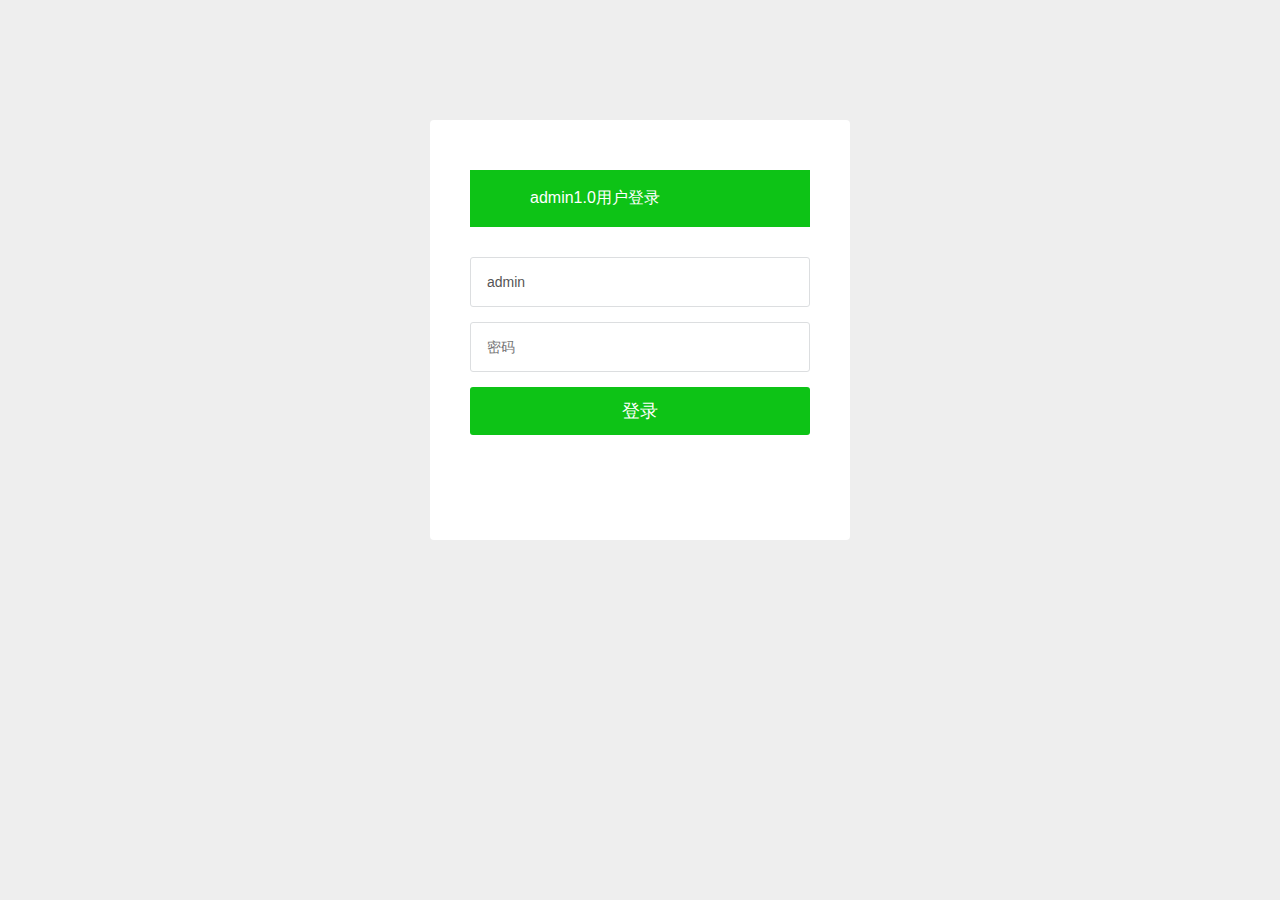
<file: target/SSMDemo/login.html>
<!doctype html>
<html lang="en">
<head>
	<meta charset="UTF-8">
	<title>后台登录-admin1.0</title>
	<meta name="renderer" content="webkit|ie-comp|ie-stand">
    <meta http-equiv="X-UA-Compatible" content="IE=edge,chrome=1">
    <meta name="viewport" content="width=device-width,user-scalable=yes, minimum-scale=0.4, initial-scale=0.8,target-densitydpi=low-dpi" />
    <meta http-equiv="Cache-Control" content="no-siteapp" />

    <link rel="shortcut icon" href="/favicon.ico" type="image/x-icon" />
    <link rel="stylesheet" href="css/font.css">
	<link rel="stylesheet" href="css/xadmin.css">
    <script src="js/jquery-3.3.1.js"></script>
    <script src="lib/layui/layui.js" charset="utf-8"></script>
    <script type="text/javascript" src="js/xadmin.js"></script>

</head>
<body class="login-bg">
    <div class="login layui-anim layui-anim-up">
        <div class="message">admin1.0用户登录</div>
        <div id="darkbannerwrap"></div>
        <form method="post" class="layui-form" >
            <input name="username" placeholder="用户名"  type="text" lay-verify="required" class="layui-input" value="admin">
            <hr class="hr15">
            <input name="password" lay-verify="required" placeholder="密码"  type="password" class="layui-input">
            <hr class="hr15">
            <input value="登录" style="background:#0dc316;" lay-submit lay-filter="login" style="width:100%;" type="submit">
            <hr class="hr20" >
        </form>
    </div>

    <script>
        $(function  () {
            layui.use('form', function(){
              var form = layui.form;
              //监听提交
              form.on('submit(login)', function(data){
                // alert(888)
                layer.msg(JSON.stringify(data.field),function(){
                    location.href='index.html'
                });
                return false;
              });
            });
        })

    </script>
</body>
</html>
</file>
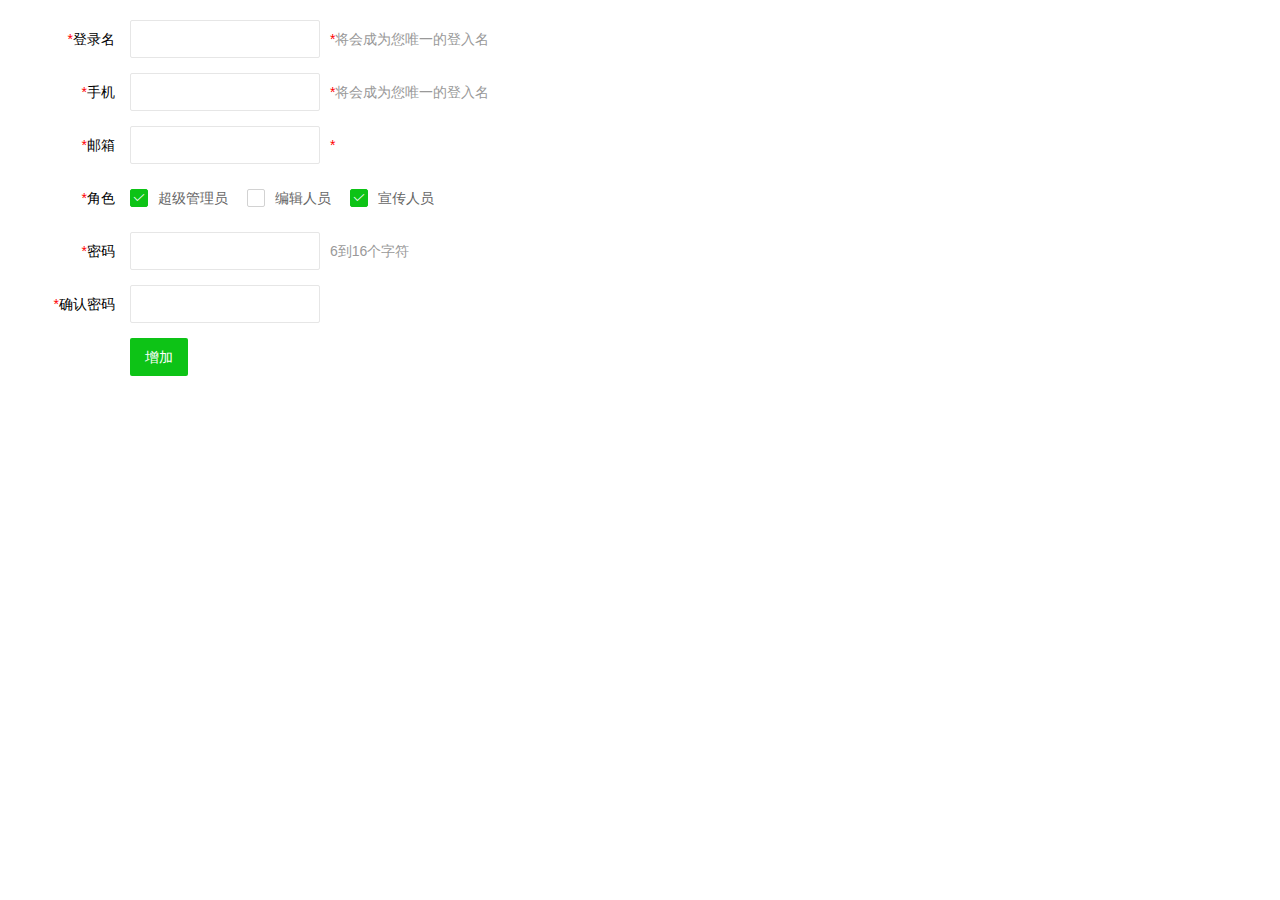
<file: target/SSMDemo/html/admin-add.html>
<!DOCTYPE html>
<html>
  
  <head>
    <meta charset="UTF-8">
    <title>欢迎页面-L-admin1.0</title>
    <meta name="renderer" content="webkit">
    <meta http-equiv="X-UA-Compatible" content="IE=edge,chrome=1">
    <meta name="viewport" content="width=device-width,user-scalable=yes, minimum-scale=0.4, initial-scale=0.8,target-densitydpi=low-dpi" />
    <link rel="shortcut icon" href="/favicon.ico" type="image/x-icon" />
    <link rel="stylesheet" href="../css/font.css">
    <link rel="stylesheet" href="../css/xadmin.css">
    <script src="../js/jquery-3.3.1.js"></script>
    <script type="text/javascript" src="../lib/layui/layui.js" charset="utf-8"></script>
    <script type="text/javascript" src="../js/xadmin.js"></script>
    <!-- 让IE8/9支持媒体查询，从而兼容栅格 -->
    <!--[if lt IE 9]>
      <script src="https://cdn.staticfile.org/html5shiv/r29/html5.min.js"></script>
      <script src="https://cdn.staticfile.org/respond.js/1.4.2/respond.min.js"></script>
    <![endif]-->
  </head>
  
  <body>
    <div class="x-body">
        <form class="layui-form">
          <div class="layui-form-item">
              <label for="username" class="layui-form-label">
                  <span class="x-red">*</span>登录名
              </label>
              <div class="layui-input-inline">
                  <input type="text" id="username" name="username" required lay-verify="required"
                  autocomplete="off" class="layui-input">
              </div>
              <div class="layui-form-mid layui-word-aux">
                  <span class="x-red">*</span>将会成为您唯一的登入名
              </div>
          </div>
          <div class="layui-form-item">
              <label for="phone" class="layui-form-label">
                  <span class="x-red">*</span>手机
              </label>
              <div class="layui-input-inline">
                  <input type="text" id="phone" name="phone" required lay-verify="phone"
                  autocomplete="off" class="layui-input">
              </div>
              <div class="layui-form-mid layui-word-aux">
                  <span class="x-red">*</span>将会成为您唯一的登入名
              </div>
          </div>
          <div class="layui-form-item">
              <label for="L_email" class="layui-form-label">
                  <span class="x-red">*</span>邮箱
              </label>
              <div class="layui-input-inline">
                  <input type="text" id="L_email" name="email" required lay-verify="email"
                  autocomplete="off" class="layui-input">
              </div>
              <div class="layui-form-mid layui-word-aux">
                  <span class="x-red">*</span>
              </div>
          </div>
          <div class="layui-form-item">
              <label class="layui-form-label"><span class="x-red">*</span>角色</label>
              <div class="layui-input-block">
                <input type="checkbox" name="like1[write]" lay-skin="primary" title="超级管理员" checked="">
                <input type="checkbox" name="like1[read]" lay-skin="primary" title="编辑人员">
                <input type="checkbox" name="like1[write]" lay-skin="primary" title="宣传人员" checked="">
              </div>
          </div>
          <div class="layui-form-item">
              <label for="L_pass" class="layui-form-label">
                  <span class="x-red">*</span>密码
              </label>
              <div class="layui-input-inline">
                  <input type="password" id="L_pass" name="pass" required lay-verify="pass"
                  autocomplete="off" class="layui-input">
              </div>
              <div class="layui-form-mid layui-word-aux">
                  6到16个字符
              </div>
          </div>
          <div class="layui-form-item">
              <label for="L_repass" class="layui-form-label">
                  <span class="x-red">*</span>确认密码
              </label>
              <div class="layui-input-inline">
                  <input type="password" id="L_repass" name="repass" required lay-verify="repass"
                  autocomplete="off" class="layui-input">
              </div>
          </div>
          <div class="layui-form-item">
              <label for="L_repass" class="layui-form-label">
              </label>
              <button  class="layui-btn" lay-filter="add" lay-submit="">
                  增加
              </button>
          </div>
      </form>
    </div>
    <script>
        layui.use(['form','layer'], function(){
            $ = layui.jquery;
          var form = layui.form
          ,layer = layui.layer;
        
          //自定义验证规则
          form.verify({
            nikename: function(value){
              if(value.length < 5){
                return '昵称至少得5个字符啊';
              }
            }
            ,pass: [/(.+){6,12}$/, '密码必须6到12位']
            ,repass: function(value){
                if($('#L_pass').val()!=$('#L_repass').val()){
                    return '两次密码不一致';
                }
            }
          });

          //监听提交
          form.on('submit(add)', function(data){
            console.log(data);
            //发异步，把数据提交给php
            layer.alert("增加成功", {icon: 6},function () {
                // 获得frame索引
                var index = parent.layer.getFrameIndex(window.name);
                //关闭当前frame
                parent.layer.close(index);
            });
            return false;
          });
          
          
        });
    </script>
  </body>

</html>
</file>
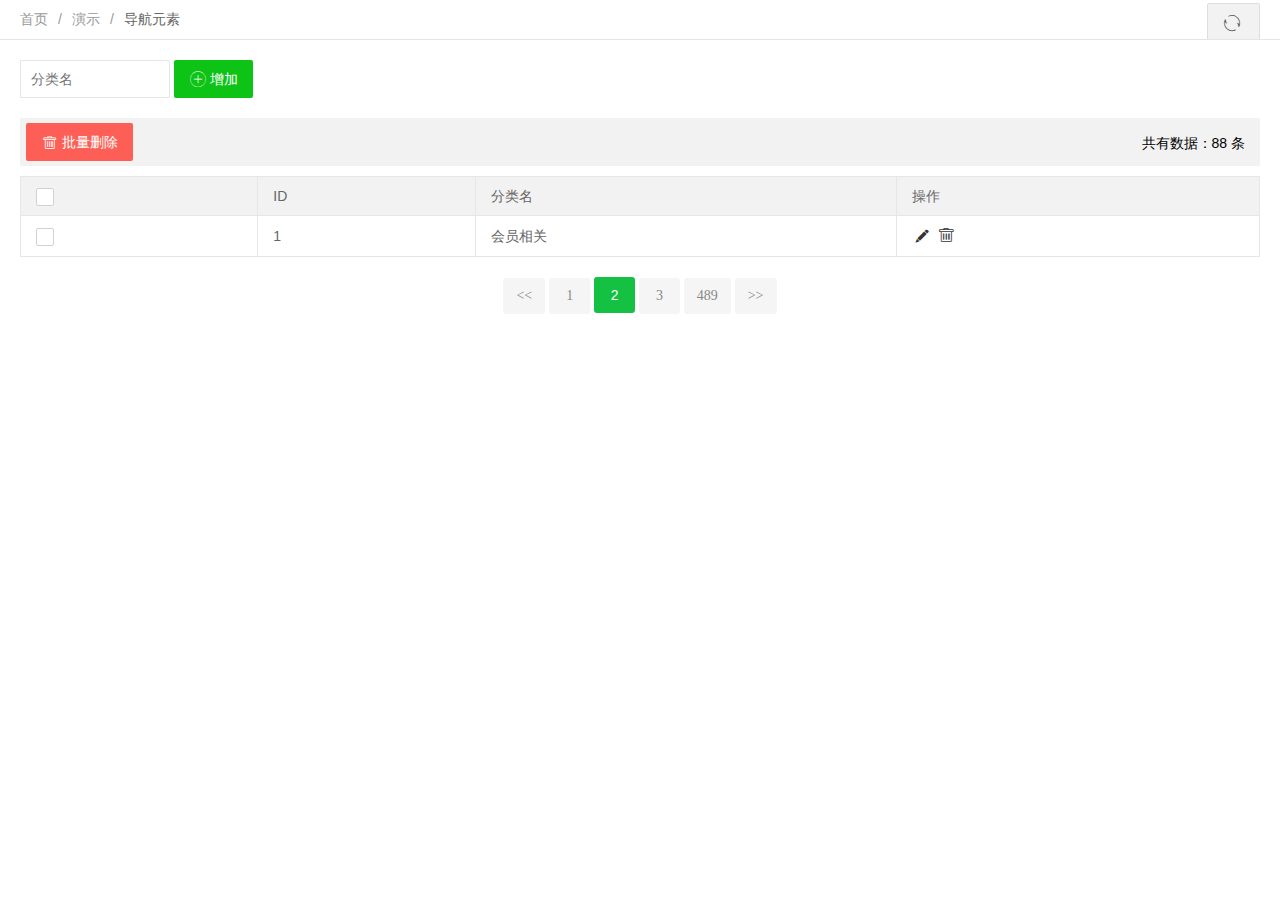
<file: target/SSMDemo/html/admin-cate.html>
<!DOCTYPE html>
<html>
  
  <head>
    <meta charset="UTF-8">
    <title>欢迎页面-L-admin1.0</title>
    <meta name="renderer" content="webkit">
    <meta http-equiv="X-UA-Compatible" content="IE=edge,chrome=1">
    <meta name="viewport" content="width=device-width,user-scalable=yes, minimum-scale=0.4, initial-scale=0.8,target-densitydpi=low-dpi" />
    <link rel="shortcut icon" href="/favicon.ico" type="image/x-icon" />
    <link rel="stylesheet" href="../css/font.css">
    <link rel="stylesheet" href="../css/xadmin.css">
    <script src="../js/jquery-3.3.1.js"></script>
    <script type="text/javascript" src="../lib/layui/layui.js" charset="utf-8"></script>
    <script type="text/javascript" src="../js/xadmin.js"></script>
    <!-- 让IE8/9支持媒体查询，从而兼容栅格 -->
    <!--[if lt IE 9]>
      <script src="https://cdn.staticfile.org/html5shiv/r29/html5.min.js"></script>
      <script src="https://cdn.staticfile.org/respond.js/1.4.2/respond.min.js"></script>
    <![endif]-->
  </head>
  
  <body>
    <div class="x-nav">
      <span class="layui-breadcrumb">
        <a href="">首页</a>
        <a href="">演示</a>
        <a>
          <cite>导航元素</cite></a>
      </span>
      <a class="layui-btn layui-btn-primary layui-btn-small" style="line-height:1.6em;margin-top:3px;float:right" href="javascript:location.replace(location.href);" title="刷新">
        <i class="layui-icon" style="line-height:38px">ဂ</i></a>
    </div>
    <div class="x-body">
      <div class="layui-row">
        <form class="layui-form layui-col-md12 x-so layui-form-pane">
          <input class="layui-input" placeholder="分类名" name="cate_name">
          <button class="layui-btn"  lay-submit="" lay-filter="sreach"><i class="layui-icon"></i>增加</button>
        </form>
      </div>
      <xblock>
        <button class="layui-btn layui-btn-danger" onclick="delAll()"><i class="layui-icon"></i>批量删除</button>
        <span class="x-right" style="line-height:40px">共有数据：88 条</span>
      </xblock>
      <table class="layui-table">
        <thead>
          <tr>
            <th>
              <div class="layui-unselect header layui-form-checkbox" lay-skin="primary"><i class="layui-icon">&#xe605;</i></div>
            </th>
            <th>ID</th>
            <th>分类名</th>
            <th>操作</th>
        </thead>
        <tbody>
          <tr>
            <td>
              <div class="layui-unselect layui-form-checkbox" lay-skin="primary" data-id='2'><i class="layui-icon">&#xe605;</i></div>
            </td>
            <td>1</td>
            <td>会员相关</td>
            <td class="td-manage">
              <a title="编辑"  onclick="x_admin_show('编辑','admin-edit.html')" href="javascript:;">
                <i class="layui-icon">&#xe642;</i>
              </a>
              <a title="删除" onclick="member_del(this,'要删除的id')" href="javascript:;">
                <i class="layui-icon">&#xe640;</i>
              </a>
            </td>
          </tr>
        </tbody>
      </table>
      <div class="page">
        <div>
          <a class="prev" href="">&lt;&lt;</a>
          <a class="num" href="">1</a>
          <span class="current">2</span>
          <a class="num" href="">3</a>
          <a class="num" href="">489</a>
          <a class="next" href="">&gt;&gt;</a>
        </div>
      </div>

    </div>
    <script>
      layui.use('laydate', function(){
        var laydate = layui.laydate;
        
        //执行一个laydate实例
        laydate.render({
          elem: '#start' //指定元素
        });

        //执行一个laydate实例
        laydate.render({
          elem: '#end' //指定元素
        });
      });

       /*用户-停用*/
      function member_stop(obj,id){
          layer.confirm('确认要停用吗？',function(index){

              if($(obj).attr('title')=='启用'){

                //发异步把用户状态进行更改
                $(obj).attr('title','停用')
                $(obj).find('i').html('&#xe62f;');

                $(obj).parents("tr").find(".td-status").find('span').addClass('layui-btn-disabled').html('已停用');
                layer.msg('已停用!',{icon: 5,time:1000});

              }else{
                $(obj).attr('title','启用')
                $(obj).find('i').html('&#xe601;');

                $(obj).parents("tr").find(".td-status").find('span').removeClass('layui-btn-disabled').html('已启用');
                layer.msg('已启用!',{icon: 5,time:1000});
              }
              
          });
      }

      /*用户-删除*/
      function member_del(obj,id){
          layer.confirm('确认要删除吗？',function(index){
              //发异步删除数据
              $(obj).parents("tr").remove();
              layer.msg('已删除!',{icon:1,time:1000});
          });
      }



      function delAll (argument) {

        var data = tableCheck.getData();
  
        layer.confirm('确认要删除吗？'+data,function(index){
            //捉到所有被选中的，发异步进行删除
            layer.msg('删除成功', {icon: 1});
            $(".layui-form-checked").not('.header').parents('tr').remove();
        });
      }
    </script>
  </body>

</html>
</file>
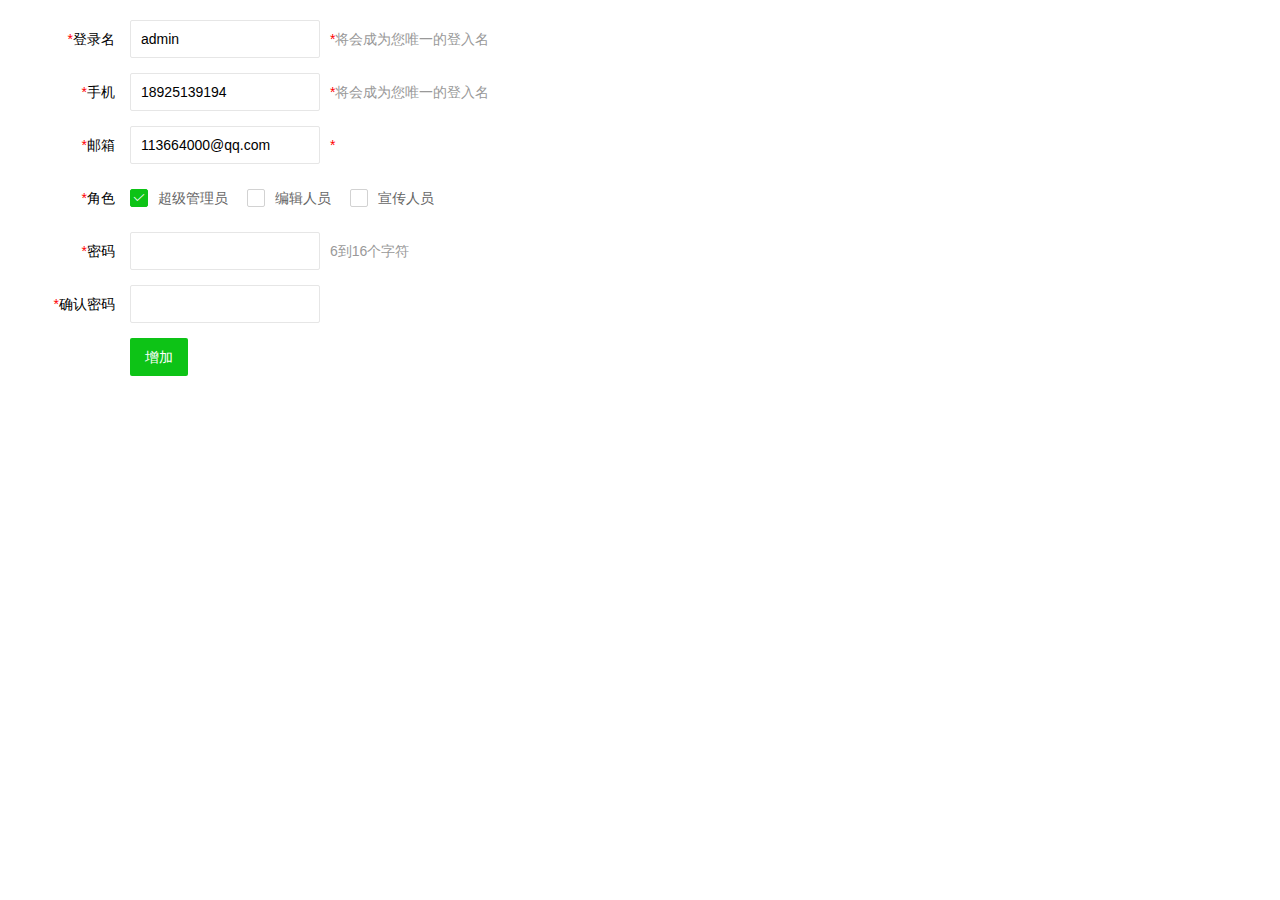
<file: target/SSMDemo/html/admin-edit.html>
<!DOCTYPE html>
<html>
  
  <head>
    <meta charset="UTF-8">
    <title>欢迎页面-L-admin1.0</title>
    <meta name="renderer" content="webkit">
    <meta http-equiv="X-UA-Compatible" content="IE=edge,chrome=1">
    <meta name="viewport" content="width=device-width,user-scalable=yes, minimum-scale=0.4, initial-scale=0.8,target-densitydpi=low-dpi" />
    <link rel="shortcut icon" href="/favicon.ico" type="image/x-icon" />
    <link rel="stylesheet" href="../css/font.css">
    <link rel="stylesheet" href="../css/xadmin.css">
    <script src="../js/jquery-3.3.1.js"></script>
    <script type="text/javascript" src="../lib/layui/layui.js" charset="utf-8"></script>
    <script type="text/javascript" src="../js/xadmin.js"></script>
    <!-- 让IE8/9支持媒体查询，从而兼容栅格 -->
    <!--[if lt IE 9]>
      <script src="https://cdn.staticfile.org/html5shiv/r29/html5.min.js"></script>
      <script src="https://cdn.staticfile.org/respond.js/1.4.2/respond.min.js"></script>
    <![endif]-->
  </head>
  
  <body>
    <div class="x-body">
        <form class="layui-form">
          <div class="layui-form-item">
              <label for="username" class="layui-form-label">
                  <span class="x-red">*</span>登录名
              </label>
              <div class="layui-input-inline">
                  <input type="text" id="username" name="username" required lay-verify="required"
                  autocomplete="off" value="admin" class="layui-input">
              </div>
              <div class="layui-form-mid layui-word-aux">
                  <span class="x-red">*</span>将会成为您唯一的登入名
              </div>
          </div>
          <div class="layui-form-item">
              <label for="phone" class="layui-form-label">
                  <span class="x-red">*</span>手机
              </label>
              <div class="layui-input-inline">
                  <input type="text" value="18925139194" id="phone" name="phone" required lay-verify="phone"
                  autocomplete="off" class="layui-input">
              </div>
              <div class="layui-form-mid layui-word-aux">
                  <span class="x-red">*</span>将会成为您唯一的登入名
              </div>
          </div>
          <div class="layui-form-item">
              <label for="L_email" class="layui-form-label">
                  <span class="x-red">*</span>邮箱
              </label>
              <div class="layui-input-inline">
                  <input type="text" value="113664000@qq.com" id="L_email" name="email" required lay-verify="email"
                  autocomplete="off" class="layui-input">
              </div>
              <div class="layui-form-mid layui-word-aux">
                  <span class="x-red">*</span>
              </div>
          </div>
          <div class="layui-form-item">
              <label class="layui-form-label"><span class="x-red">*</span>角色</label>
              <div class="layui-input-block">
                <input type="checkbox" name="like1[write]" lay-skin="primary" title="超级管理员" checked="">
                <input type="checkbox" name="like1[read]" lay-skin="primary" title="编辑人员">
                <input type="checkbox" name="like1[write]" lay-skin="primary" title="宣传人员" >
              </div>
          </div>
          <div class="layui-form-item">
              <label for="L_pass" class="layui-form-label">
                  <span class="x-red">*</span>密码
              </label>
              <div class="layui-input-inline">
                  <input type="password" id="L_pass" name="pass" required lay-verify="pass"
                  autocomplete="off" class="layui-input">
              </div>
              <div class="layui-form-mid layui-word-aux">
                  6到16个字符
              </div>
          </div>
          <div class="layui-form-item">
              <label for="L_repass" class="layui-form-label">
                  <span class="x-red">*</span>确认密码
              </label>
              <div class="layui-input-inline">
                  <input type="password" id="L_repass" name="repass" required lay-verify="repass"
                  autocomplete="off" class="layui-input">
              </div>
          </div>
          <div class="layui-form-item">
              <label for="L_repass" class="layui-form-label">
              </label>
              <button  class="layui-btn" lay-filter="add" lay-submit="">
                  增加
              </button>
          </div>
      </form>
    </div>
    <script>
        layui.use(['form','layer'], function(){
            $ = layui.jquery;
          var form = layui.form
          ,layer = layui.layer;
        
          //自定义验证规则
          form.verify({
            nikename: function(value){
              if(value.length < 5){
                return '昵称至少得5个字符啊';
              }
            }
            ,pass: [/(.+){6,12}$/, '密码必须6到12位']
            ,repass: function(value){
                if($('#L_pass').val()!=$('#L_repass').val()){
                    return '两次密码不一致';
                }
            }
          });

          //监听提交
          form.on('submit(add)', function(data){
            console.log(data);
            //发异步，把数据提交给php
            layer.alert("增加成功", {icon: 6},function () {
                // 获得frame索引
                var index = parent.layer.getFrameIndex(window.name);
                //关闭当前frame
                parent.layer.close(index);
            });
            return false;
          });
          
          
        });
    </script>
  </body>

</html>
</file>
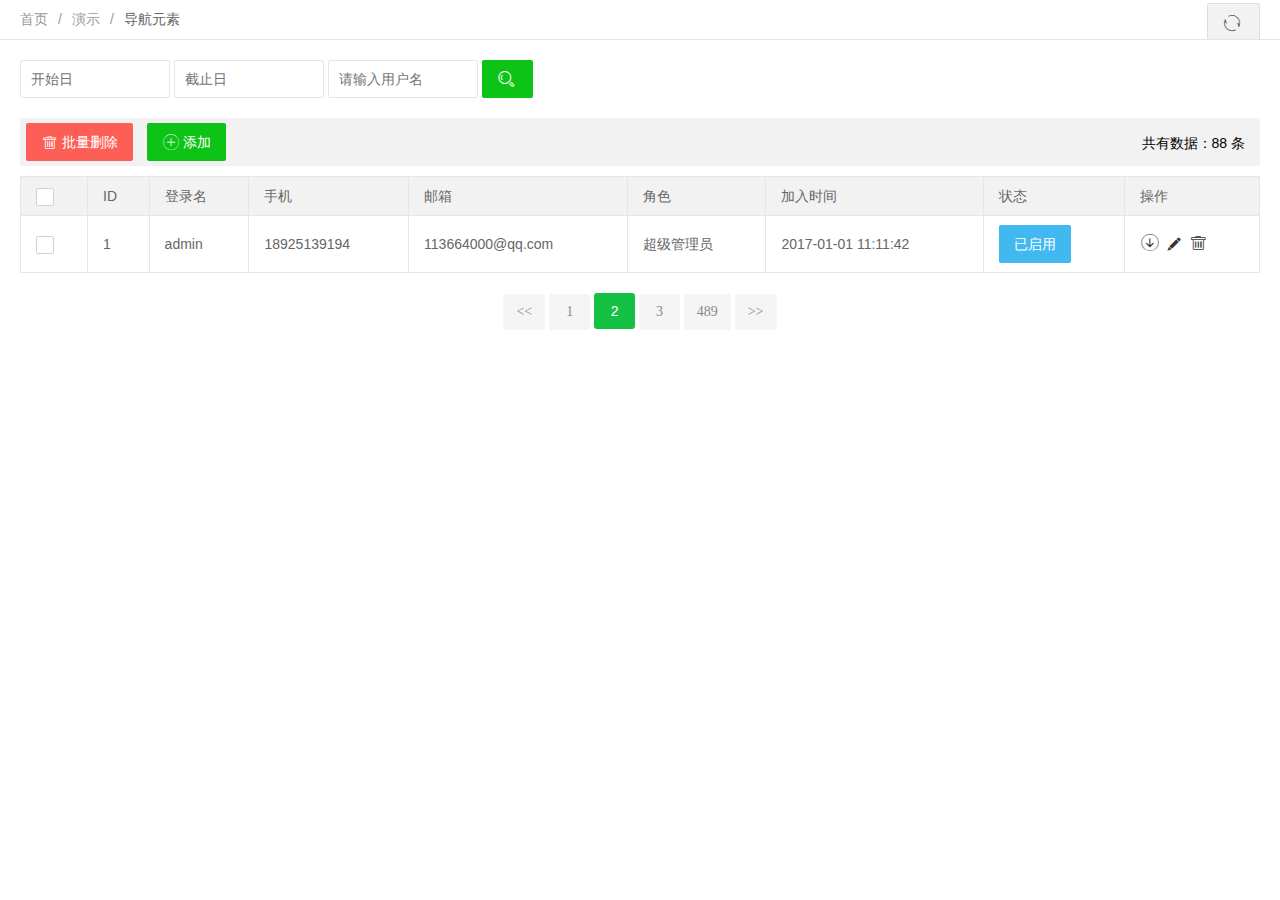
<file: target/SSMDemo/html/admin-list.html>
<!DOCTYPE html>
<html>
  
  <head>
    <meta charset="UTF-8">
    <title>欢迎页面-L-admin1.0</title>
    <meta name="renderer" content="webkit">
    <meta http-equiv="X-UA-Compatible" content="IE=edge,chrome=1">
    <meta name="viewport" content="width=device-width,user-scalable=yes, minimum-scale=0.4, initial-scale=0.8,target-densitydpi=low-dpi" />
    <link rel="shortcut icon" href="/favicon.ico" type="image/x-icon" />
    <link rel="stylesheet" href="../css/font.css">
    <link rel="stylesheet" href="../css/xadmin.css">
    <script src="../js/jquery-3.3.1.js"></script>
    <script type="text/javascript" src="../lib/layui/layui.js" charset="utf-8"></script>
    <script type="text/javascript" src="../js/xadmin.js"></script>
    <!-- 让IE8/9支持媒体查询，从而兼容栅格 -->
    <!--[if lt IE 9]>
      <script src="https://cdn.staticfile.org/html5shiv/r29/html5.min.js"></script>
      <script src="https://cdn.staticfile.org/respond.js/1.4.2/respond.min.js"></script>
    <![endif]-->
  </head>
  
  <body>
    <div class="x-nav">
      <span class="layui-breadcrumb">
        <a href="">首页</a>
        <a href="">演示</a>
        <a>
          <cite>导航元素</cite></a>
      </span>
      <a class="layui-btn layui-btn-primary layui-btn-small" style="line-height:1.6em;margin-top:3px;float:right" href="javascript:location.replace(location.href);" title="刷新">
        <i class="layui-icon" style="line-height:38px">ဂ</i></a>
    </div>
    <div class="x-body">
      <div class="layui-row">
        <form class="layui-form layui-col-md12 x-so">
          <input class="layui-input" placeholder="开始日" name="start" id="start">
          <input class="layui-input" placeholder="截止日" name="end" id="end">
          <input type="text" name="username"  placeholder="请输入用户名" autocomplete="off" class="layui-input">
          <button class="layui-btn"  lay-submit="" lay-filter="sreach"><i class="layui-icon">&#xe615;</i></button>
        </form>
      </div>
      <xblock>
        <button class="layui-btn layui-btn-danger" onclick="delAll()"><i class="layui-icon"></i>批量删除</button>
        <button class="layui-btn" onclick="x_admin_show('添加用户','./admin-add.html')"><i class="layui-icon"></i>添加</button>
        <span class="x-right" style="line-height:40px">共有数据：88 条</span>
      </xblock>
      <table class="layui-table">
        <thead>
          <tr>
            <th>
              <div class="layui-unselect header layui-form-checkbox" lay-skin="primary"><i class="layui-icon">&#xe605;</i></div>
            </th>
            <th>ID</th>
            <th>登录名</th>
            <th>手机</th>
            <th>邮箱</th>
            <th>角色</th>
            <th>加入时间</th>
            <th>状态</th>
            <th>操作</th>
        </thead>
        <tbody>
          <tr>
            <td>
              <div class="layui-unselect layui-form-checkbox" lay-skin="primary" data-id='2'><i class="layui-icon">&#xe605;</i></div>
            </td>
            <td>1</td>
            <td>admin</td>
            <td>18925139194</td>
            <td>113664000@qq.com</td>
            <td>超级管理员</td>
            <td>2017-01-01 11:11:42</td>
            <td class="td-status">
              <span class="layui-btn layui-btn-normal layui-btn-mini">已启用</span></td>
            <td class="td-manage">
              <a onclick="member_stop(this,'10001')" href="javascript:;"  title="启用">
                <i class="layui-icon">&#xe601;</i>
              </a>
              <a title="编辑"  onclick="x_admin_show('编辑','admin-edit.html')" href="javascript:;">
                <i class="layui-icon">&#xe642;</i>
              </a>
              <a title="删除" onclick="member_del(this,'要删除的id')" href="javascript:;">
                <i class="layui-icon">&#xe640;</i>
              </a>
            </td>
          </tr>
        </tbody>
      </table>
      <div class="page">
        <div>
          <a class="prev" href="">&lt;&lt;</a>
          <a class="num" href="">1</a>
          <span class="current">2</span>
          <a class="num" href="">3</a>
          <a class="num" href="">489</a>
          <a class="next" href="">&gt;&gt;</a>
        </div>
      </div>

    </div>
    <script>
      layui.use('laydate', function(){
        var laydate = layui.laydate;
        
        //执行一个laydate实例
        laydate.render({
          elem: '#start' //指定元素
        });

        //执行一个laydate实例
        laydate.render({
          elem: '#end' //指定元素
        });
      });

       /*用户-停用*/
      function member_stop(obj,id){
          layer.confirm('确认要停用吗？',function(index){

              if($(obj).attr('title')=='启用'){

                //发异步把用户状态进行更改
                $(obj).attr('title','停用')
                $(obj).find('i').html('&#xe62f;');

                $(obj).parents("tr").find(".td-status").find('span').addClass('layui-btn-disabled').html('已停用');
                layer.msg('已停用!',{icon: 5,time:1000});

              }else{
                $(obj).attr('title','启用')
                $(obj).find('i').html('&#xe601;');

                $(obj).parents("tr").find(".td-status").find('span').removeClass('layui-btn-disabled').html('已启用');
                layer.msg('已启用!',{icon: 5,time:1000});
              }
              
          });
      }

      /*用户-删除*/
      function member_del(obj,id){
          layer.confirm('确认要删除吗？',function(index){
              //发异步删除数据
              $(obj).parents("tr").remove();
              layer.msg('已删除!',{icon:1,time:1000});
          });
      }



      function delAll (argument) {

        var data = tableCheck.getData();
  
        layer.confirm('确认要删除吗？'+data,function(index){
            //捉到所有被选中的，发异步进行删除
            layer.msg('删除成功', {icon: 1});
            $(".layui-form-checked").not('.header').parents('tr').remove();
        });
      }
    </script>
  </body>

</html>
</file>
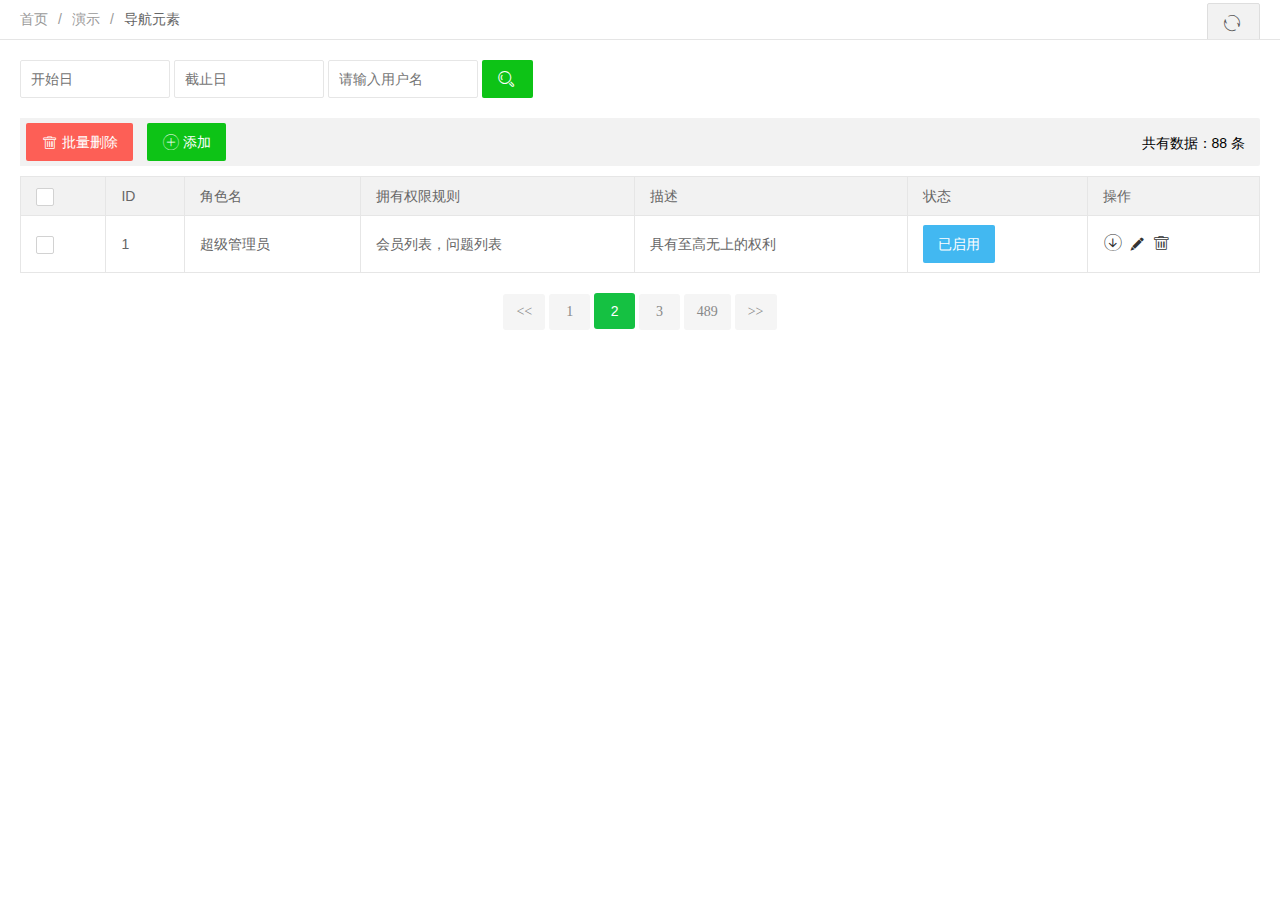
<file: target/SSMDemo/html/admin-role.html>
<!DOCTYPE html>
<html>
  
  <head>
    <meta charset="UTF-8">
    <title>欢迎页面-L-admin1.0</title>
    <meta name="renderer" content="webkit">
    <meta http-equiv="X-UA-Compatible" content="IE=edge,chrome=1">
    <meta name="viewport" content="width=device-width,user-scalable=yes, minimum-scale=0.4, initial-scale=0.8,target-densitydpi=low-dpi" />
    <link rel="shortcut icon" href="/favicon.ico" type="image/x-icon" />
    <link rel="stylesheet" href="../css/font.css">
    <link rel="stylesheet" href="../css/xadmin.css">
    <script src="../js/jquery-3.3.1.js"></script>
    <script type="text/javascript" src="../lib/layui/layui.js" charset="utf-8"></script>
    <script type="text/javascript" src="../js/xadmin.js"></script>
    <!-- 让IE8/9支持媒体查询，从而兼容栅格 -->
    <!--[if lt IE 9]>
      <script src="https://cdn.staticfile.org/html5shiv/r29/html5.min.js"></script>
      <script src="https://cdn.staticfile.org/respond.js/1.4.2/respond.min.js"></script>
    <![endif]-->
  </head>
  
  <body>
    <div class="x-nav">
      <span class="layui-breadcrumb">
        <a href="">首页</a>
        <a href="">演示</a>
        <a>
          <cite>导航元素</cite></a>
      </span>
      <a class="layui-btn layui-btn-primary layui-btn-small" style="line-height:1.6em;margin-top:3px;float:right" href="javascript:location.replace(location.href);" title="刷新">
        <i class="layui-icon" style="line-height:38px">ဂ</i></a>
    </div>
    <div class="x-body">
      <div class="layui-row">
        <form class="layui-form layui-col-md12 x-so">
          <input class="layui-input" placeholder="开始日" name="start" id="start">
          <input class="layui-input" placeholder="截止日" name="end" id="end">
          <input type="text" name="username"  placeholder="请输入用户名" autocomplete="off" class="layui-input">
          <button class="layui-btn"  lay-submit="" lay-filter="sreach"><i class="layui-icon">&#xe615;</i></button>
        </form>
      </div>
      <xblock>
        <button class="layui-btn layui-btn-danger" onclick="delAll()"><i class="layui-icon"></i>批量删除</button>
        <button class="layui-btn" onclick="x_admin_show('添加用户','role-add.html')"><i class="layui-icon"></i>添加</button>
        <span class="x-right" style="line-height:40px">共有数据：88 条</span>
      </xblock>
      <table class="layui-table">
        <thead>
          <tr>
            <th>
              <div class="layui-unselect header layui-form-checkbox" lay-skin="primary"><i class="layui-icon">&#xe605;</i></div>
            </th>
            <th>ID</th>
            <th>角色名</th>
            <th>拥有权限规则</th>
            <th>描述</th>
            <th>状态</th>
            <th>操作</th>
        </thead>
        <tbody>
          <tr>
            <td>
              <div class="layui-unselect layui-form-checkbox" lay-skin="primary" data-id='2'><i class="layui-icon">&#xe605;</i></div>
            </td>
            <td>1</td>
            <td>超级管理员</td>
            <td>会员列表，问题列表</td>
            <td>具有至高无上的权利</td>
            <td class="td-status">
              <span class="layui-btn layui-btn-normal layui-btn-mini">已启用</span></td>
            <td class="td-manage">
              <a onclick="member_stop(this,'10001')" href="javascript:;"  title="启用">
                <i class="layui-icon">&#xe601;</i>
              </a>
              <a title="编辑"  onclick="x_admin_show('编辑','role-add.html')" href="javascript:;">
                <i class="layui-icon">&#xe642;</i>
              </a>
              <a title="删除" onclick="member_del(this,'要删除的id')" href="javascript:;">
                <i class="layui-icon">&#xe640;</i>
              </a>
            </td>
          </tr>
        </tbody>
      </table>
      <div class="page">
        <div>
          <a class="prev" href="">&lt;&lt;</a>
          <a class="num" href="">1</a>
          <span class="current">2</span>
          <a class="num" href="">3</a>
          <a class="num" href="">489</a>
          <a class="next" href="">&gt;&gt;</a>
        </div>
      </div>

    </div>
    <script>
      layui.use('laydate', function(){
        var laydate = layui.laydate;
        
        //执行一个laydate实例
        laydate.render({
          elem: '#start' //指定元素
        });

        //执行一个laydate实例
        laydate.render({
          elem: '#end' //指定元素
        });
      });

       /*用户-停用*/
      function member_stop(obj,id){
          layer.confirm('确认要停用吗？',function(index){

              if($(obj).attr('title')=='启用'){

                //发异步把用户状态进行更改
                $(obj).attr('title','停用')
                $(obj).find('i').html('&#xe62f;');

                $(obj).parents("tr").find(".td-status").find('span').addClass('layui-btn-disabled').html('已停用');
                layer.msg('已停用!',{icon: 5,time:1000});

              }else{
                $(obj).attr('title','启用')
                $(obj).find('i').html('&#xe601;');

                $(obj).parents("tr").find(".td-status").find('span').removeClass('layui-btn-disabled').html('已启用');
                layer.msg('已启用!',{icon: 5,time:1000});
              }
              
          });
      }

      /*用户-删除*/
      function member_del(obj,id){
          layer.confirm('确认要删除吗？',function(index){
              //发异步删除数据
              $(obj).parents("tr").remove();
              layer.msg('已删除!',{icon:1,time:1000});
          });
      }



      function delAll (argument) {

        var data = tableCheck.getData();
  
        layer.confirm('确认要删除吗？'+data,function(index){
            //捉到所有被选中的，发异步进行删除
            layer.msg('删除成功', {icon: 1});
            $(".layui-form-checked").not('.header').parents('tr').remove();
        });
      }
    </script>
  </body>

</html>
</file>
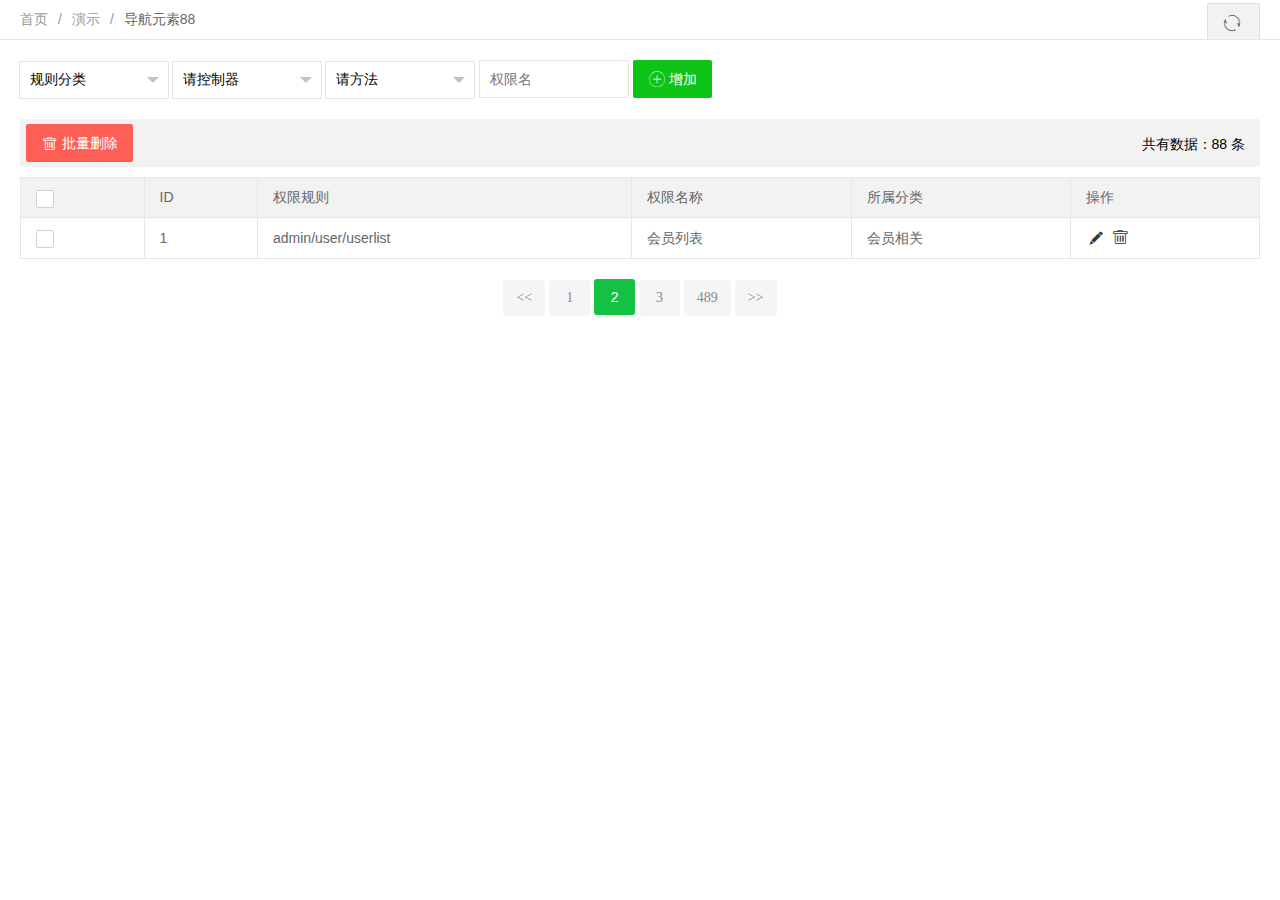
<file: target/SSMDemo/html/admin-rule.html>
<!DOCTYPE html>
<html>
  
  <head>
    <meta charset="UTF-8">
    <title>欢迎页面-L-admin1.0</title>
    <meta name="renderer" content="webkit">
    <meta http-equiv="X-UA-Compatible" content="IE=edge,chrome=1">
    <meta name="viewport" content="width=device-width,user-scalable=yes, minimum-scale=0.4, initial-scale=0.8,target-densitydpi=low-dpi" />
    <link rel="shortcut icon" href="/favicon.ico" type="image/x-icon" />
    <link rel="stylesheet" href="../css/font.css">
    <link rel="stylesheet" href="../css/xadmin.css">
    <script src="../js/jquery-3.3.1.js"></script>
    <script type="text/javascript" src="../lib/layui/layui.js" charset="utf-8"></script>
    <script type="text/javascript" src="../js/xadmin.js"></script>
    <!-- 让IE8/9支持媒体查询，从而兼容栅格 -->
    <!--[if lt IE 9]>
      <script src="https://cdn.staticfile.org/html5shiv/r29/html5.min.js"></script>
      <script src="https://cdn.staticfile.org/respond.js/1.4.2/respond.min.js"></script>
    <![endif]-->
  </head>
  
  <body>
    <div class="x-nav">
      <span class="layui-breadcrumb">
        <a href="">首页</a>
        <a href="">演示</a>
        <a>
          <cite>导航元素88</cite></a>
      </span>
      <a class="layui-btn layui-btn-primary layui-btn-small" style="line-height:1.6em;margin-top:3px;float:right" href="javascript:location.replace(location.href);" title="刷新">
        <i class="layui-icon" style="line-height:38px">ဂ</i></a>
    </div>
    <div class="x-body">
      <div class="layui-row">
        <form class="layui-form layui-col-md12 x-so layui-form-pane">
          <div class="layui-input-inline">
            <select name="cateid">
              <option>规则分类</option>
              <option>文章</option>
              <option>会员</option>
              <option>权限</option>
            </select>
          </div>
          <div class="layui-input-inline">
            <select name="contrller">
              <option>请控制器</option>
              <option>Index</option>
              <option>Goods</option>
              <option>Cate</option>
            </select>
          </div>
          <div class="layui-input-inline">
            <select name="action">
              <option>请方法</option>
              <option>add</option>
              <option>login</option>
              <option>checklogin</option>
            </select>
          </div>
          <input class="layui-input" placeholder="权限名" name="cate_name" >
          <button class="layui-btn"  lay-submit="" lay-filter="sreach"><i class="layui-icon"></i>增加</button>
        </form>
      </div>
      <xblock>
        <button class="layui-btn layui-btn-danger" onclick="delAll()"><i class="layui-icon"></i>批量删除</button>
        <span class="x-right" style="line-height:40px">共有数据：88 条</span>
      </xblock>
      <table class="layui-table">
        <thead>
          <tr>
            <th>
              <div class="layui-unselect header layui-form-checkbox" lay-skin="primary"><i class="layui-icon">&#xe605;</i></div>
            </th>
            <th>ID</th>
            <th>权限规则</th>
            <th>权限名称</th>
            <th>所属分类</th>
            <th>操作</th>
        </thead>
        <tbody>
          <tr>
            <td>
              <div class="layui-unselect layui-form-checkbox" lay-skin="primary" data-id='2'><i class="layui-icon">&#xe605;</i></div>
            </td>
            <td>1</td>
            <td>admin/user/userlist</td>
            <td>会员列表</td>
            <td>会员相关</td>
            <td class="td-manage">
              <a title="编辑"  onclick="x_admin_show('编辑','xxx.html')" href="javascript:;">
                <i class="layui-icon">&#xe642;</i>
              </a>
              <a title="删除" onclick="member_del(this,'要删除的id')" href="javascript:;">
                <i class="layui-icon">&#xe640;</i>
              </a>
            </td>
          </tr>
        </tbody>
      </table>
      <div class="page">
        <div>
          <a class="prev" href="">&lt;&lt;</a>
          <a class="num" href="">1</a>
          <span class="current">2</span>
          <a class="num" href="">3</a>
          <a class="num" href="">489</a>
          <a class="next" href="">&gt;&gt;</a>
        </div>
      </div>

    </div>
    <script>
      layui.use('laydate', function(){
        var laydate = layui.laydate;

        
        
        //执行一个laydate实例
        laydate.render({
          elem: '#start' //指定元素
        });

        //执行一个laydate实例
        laydate.render({
          elem: '#end' //指定元素
        });
      });

       /*用户-停用*/
      function member_stop(obj,id){
          layer.confirm('确认要停用吗？',function(index){

              if($(obj).attr('title')=='启用'){

                //发异步把用户状态进行更改
                $(obj).attr('title','停用')
                $(obj).find('i').html('&#xe62f;');

                $(obj).parents("tr").find(".td-status").find('span').addClass('layui-btn-disabled').html('已停用');
                layer.msg('已停用!',{icon: 5,time:1000});

              }else{
                $(obj).attr('title','启用')
                $(obj).find('i').html('&#xe601;');

                $(obj).parents("tr").find(".td-status").find('span').removeClass('layui-btn-disabled').html('已启用');
                layer.msg('已启用!',{icon: 5,time:1000});
              }
              
          });
      }

      /*用户-删除*/
      function member_del(obj,id){
          layer.confirm('确认要删除吗？',function(index){
              //发异步删除数据
              $(obj).parents("tr").remove();
              layer.msg('已删除!',{icon:1,time:1000});
          });
      }



      function delAll (argument) {

        var data = tableCheck.getData();
  
        layer.confirm('确认要删除吗？'+data,function(index){
            //捉到所有被选中的，发异步进行删除
            layer.msg('删除成功', {icon: 1});
            $(".layui-form-checked").not('.header').parents('tr').remove();
        });
      }
    </script>
  </body>

</html>
</file>
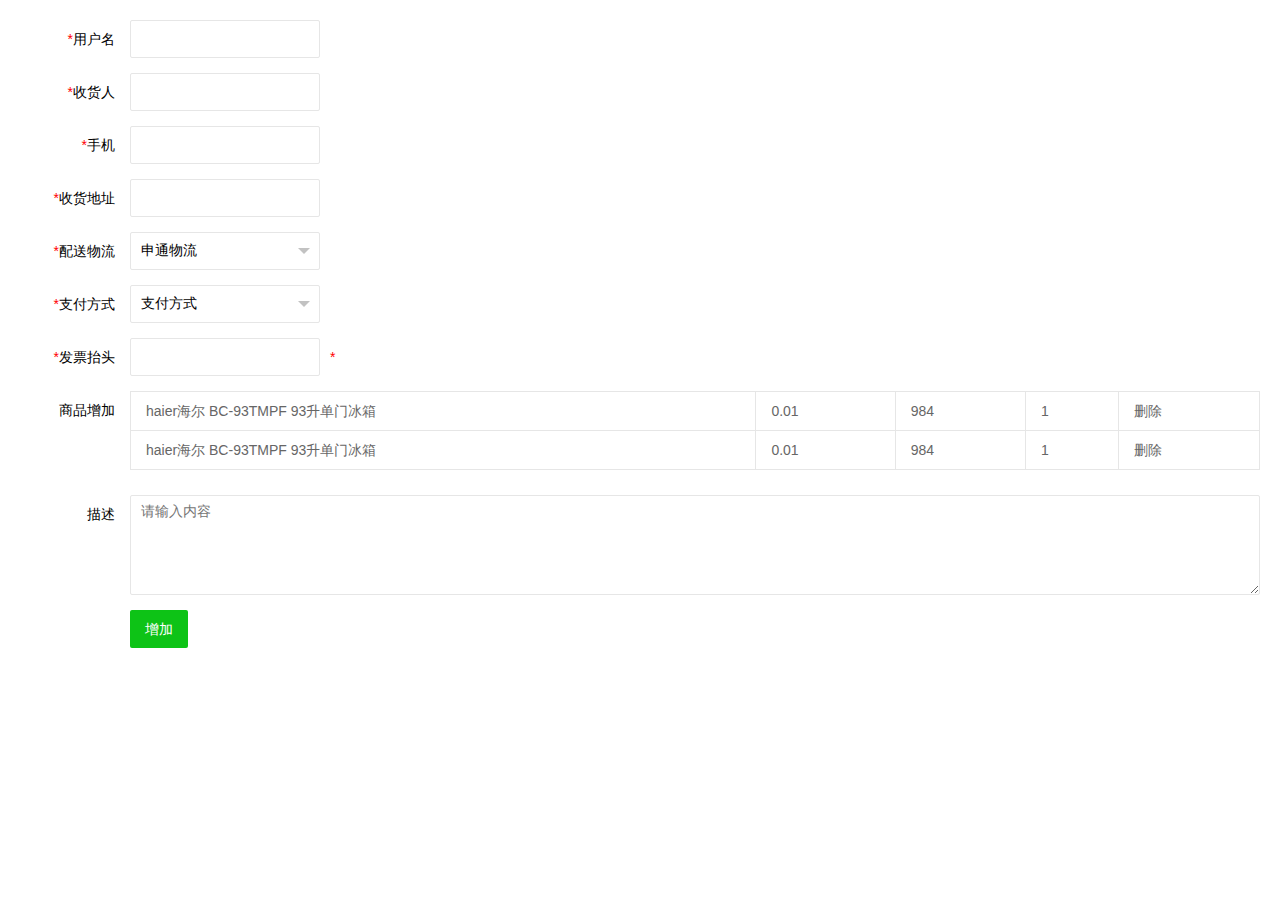
<file: target/SSMDemo/html/order-add.html>
<!DOCTYPE html>
<html>
  
  <head>
    <meta charset="UTF-8">
    <title>欢迎页面-L-admin1.0</title>
    <meta name="renderer" content="webkit">
    <meta http-equiv="X-UA-Compatible" content="IE=edge,chrome=1">
    <meta name="viewport" content="width=device-width,user-scalable=yes, minimum-scale=0.4, initial-scale=0.8,target-densitydpi=low-dpi" />
    <link rel="shortcut icon" href="/favicon.ico" type="image/x-icon" />
    <link rel="stylesheet" href="../css/font.css">
    <link rel="stylesheet" href="../css/xadmin.css">
    <script src="../js/jquery-3.3.1.js"></script>
    <script type="text/javascript" src="../lib/layui/layui.js" charset="utf-8"></script>
    <script type="text/javascript" src="../js/xadmin.js"></script>
    <!-- 让IE8/9支持媒体查询，从而兼容栅格 -->
    <!--[if lt IE 9]>
      <script src="https://cdn.staticfile.org/html5shiv/r29/html5.min.js"></script>
      <script src="https://cdn.staticfile.org/respond.js/1.4.2/respond.min.js"></script>
    <![endif]-->
  </head>
  
  <body>
    <div class="x-body">
        <form class="layui-form">
          <div class="layui-form-item">
              <label for="username" class="layui-form-label">
                  <span class="x-red">*</span>用户名
              </label>
              <div class="layui-input-inline">
                  <input type="text" id="username" name="username" required lay-verify="required"
                  autocomplete="off" class="layui-input">
              </div>
          </div>
          <div class="layui-form-item">
              <label for="username" class="layui-form-label">
                  <span class="x-red">*</span>收货人
              </label>
              <div class="layui-input-inline">
                  <input type="text" id="username" name="username" required lay-verify="required"
                  autocomplete="off" class="layui-input">
              </div>
          </div>
          <div class="layui-form-item">
              <label for="phone" class="layui-form-label">
                  <span class="x-red">*</span>手机
              </label>
              <div class="layui-input-inline">
                  <input type="text" id="phone" name="phone" required lay-verify="phone"
                  autocomplete="off" class="layui-input">
              </div>
          </div>
          <div class="layui-form-item">
              <label for="username" class="layui-form-label">
                  <span class="x-red">*</span>收货地址
              </label>
              <div class="layui-input-inline">
                  <input type="text" id="username" name="username" required lay-verify="required"
                  autocomplete="off" class="layui-input">
              </div>
          </div>
          <div class="layui-form-item">
              <label for="username" class="layui-form-label">
                  <span class="x-red">*</span>配送物流
              </label>
              <div class="layui-input-inline">
                  <select id="shipping" name="shipping" class="valid">
                    <option value="shentong">申通物流</option>
                    <option value="shunfeng">顺丰物流</option>
                  </select>
              </div>
          </div>
          <div class="layui-form-item">
              <label for="username" class="layui-form-label">
                  <span class="x-red">*</span>支付方式
              </label>
              <div class="layui-input-inline">
                  <select name="contrller">
                    <option>支付方式</option>
                    <option>支付宝</option>
                    <option>微信</option>
                    <option>货到付款</option>
                  </select>
              </div>
          </div>
          <div class="layui-form-item">
              <label for="L_email" class="layui-form-label">
                  <span class="x-red">*</span>发票抬头
              </label>
              <div class="layui-input-inline">
                  <input type="text" id="L_email" name="email" required lay-verify="email"
                  autocomplete="off" class="layui-input">
              </div>
              <div class="layui-form-mid layui-word-aux">
                  <span class="x-red">*</span>
              </div>
          </div>
          <div class="layui-form-item layui-form-text">
              <label for="desc" class="layui-form-label">
                  商品增加
              </label>
              <div class="layui-input-block">
                  <table class="layui-table">
                    <tbody>
                      <tr>
                        <td>haier海尔 BC-93TMPF 93升单门冰箱</td>
                        <td>0.01</td>
                        <td>984</td>
                        <td>1</td>
                        <td>删除</td>
                      </tr>
                      <tr>
                        <td>haier海尔 BC-93TMPF 93升单门冰箱</td>
                        <td>0.01</td>
                        <td>984</td>
                        <td>1</td>
                        <td>删除</td>
                      </tr>
                    </tbody>
                  </table>
              </div>
          </div>
          <div class="layui-form-item layui-form-text">
              <label for="desc" class="layui-form-label">
                  描述
              </label>
              <div class="layui-input-block">
                  <textarea placeholder="请输入内容" id="desc" name="desc" class="layui-textarea"></textarea>
              </div>
          </div>
          <div class="layui-form-item">
              <label for="L_repass" class="layui-form-label">
              </label>
              <button  class="layui-btn" lay-filter="add" lay-submit="">
                  增加
              </button>
          </div>
      </form>
    </div>
    <script>
        layui.use(['form','layer'], function(){
            $ = layui.jquery;
          var form = layui.form
          ,layer = layui.layer;
        
          //自定义验证规则
          form.verify({
            nikename: function(value){
              if(value.length < 5){
                return '昵称至少得5个字符啊';
              }
            }
            ,pass: [/(.+){6,12}$/, '密码必须6到12位']
            ,repass: function(value){
                if($('#L_pass').val()!=$('#L_repass').val()){
                    return '两次密码不一致';
                }
            }
          });

          //监听提交
          form.on('submit(add)', function(data){
            console.log(data);
            //发异步，把数据提交给php
            layer.alert("增加成功", {icon: 6},function () {
                // 获得frame索引
                var index = parent.layer.getFrameIndex(window.name);
                //关闭当前frame
                parent.layer.close(index);
            });
            return false;
          });
          
          
        });
    </script>
  </body>

</html>
</file>
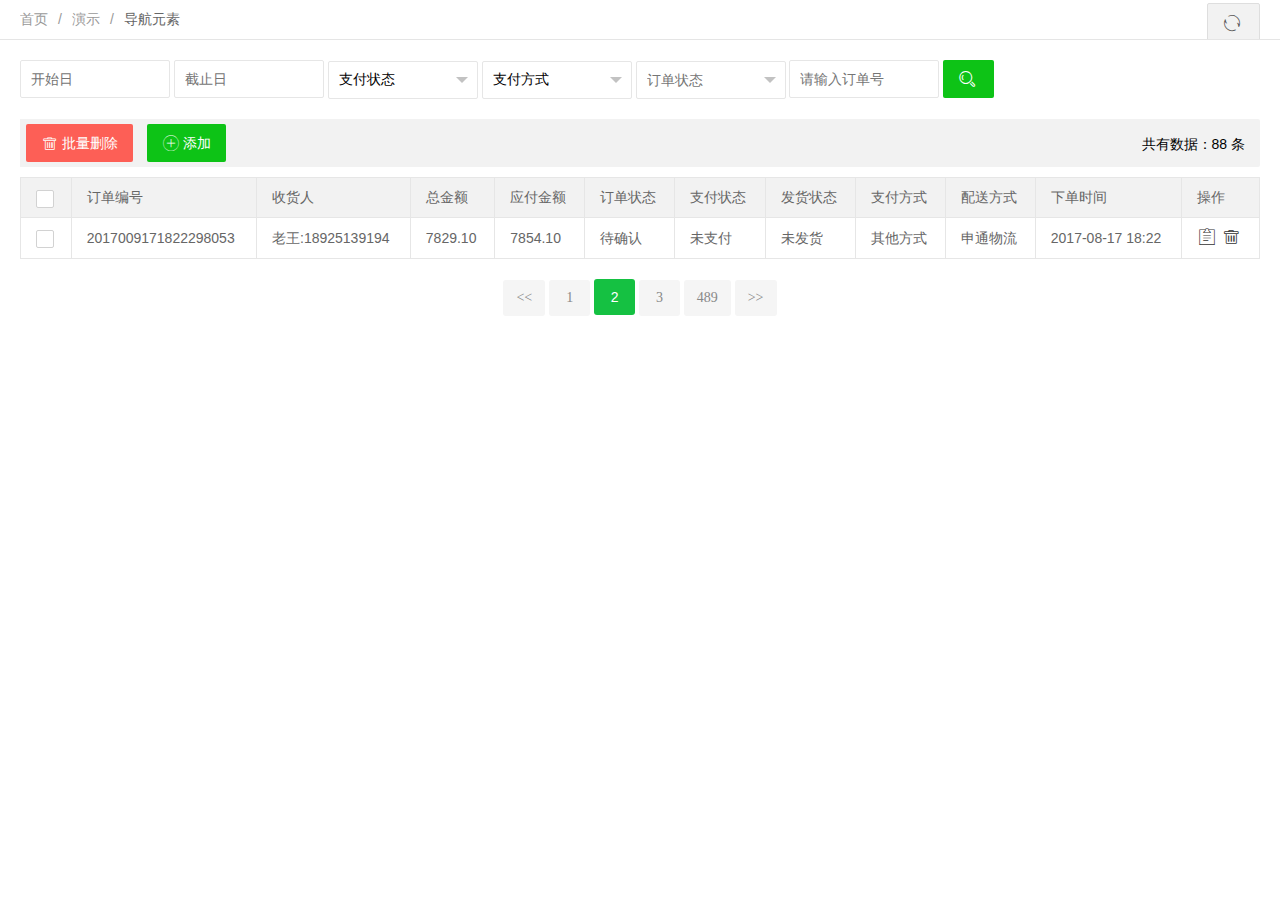
<file: target/SSMDemo/html/order-list.html>
<!DOCTYPE html>
<html>
  
  <head>
    <meta charset="UTF-8">
    <title>欢迎页面-L-admin1.0</title>
    <meta name="renderer" content="webkit">
    <meta http-equiv="X-UA-Compatible" content="IE=edge,chrome=1">
    <meta name="viewport" content="width=device-width,user-scalable=yes, minimum-scale=0.4, initial-scale=0.8,target-densitydpi=low-dpi" />
    <link rel="shortcut icon" href="/favicon.ico" type="image/x-icon" />
    <link rel="stylesheet" href="../css/font.css">
    <link rel="stylesheet" href="../css/xadmin.css">
    <script src="../js/jquery-3.3.1.js"></script>
    <script type="text/javascript" src="../lib/layui/layui.js" charset="utf-8"></script>
    <script type="text/javascript" src="../js/xadmin.js"></script>
    <!-- 让IE8/9支持媒体查询，从而兼容栅格 -->
    <!--[if lt IE 9]>
      <script src="https://cdn.staticfile.org/html5shiv/r29/html5.min.js"></script>
      <script src="https://cdn.staticfile.org/respond.js/1.4.2/respond.min.js"></script>
    <![endif]-->
  </head>
  
  <body>
    <div class="x-nav">
      <span class="layui-breadcrumb">
        <a href="">首页</a>
        <a href="">演示</a>
        <a>
          <cite>导航元素</cite></a>
      </span>
      <a class="layui-btn layui-btn-primary layui-btn-small" style="line-height:1.6em;margin-top:3px;float:right" href="javascript:location.replace(location.href);" title="刷新">
        <i class="layui-icon" style="line-height:38px">ဂ</i></a>
    </div>
    <div class="x-body">
      <div class="layui-row">
        <form class="layui-form layui-col-md12 x-so">
          <input class="layui-input" placeholder="开始日" name="start" id="start">
          <input class="layui-input" placeholder="截止日" name="end" id="end">
          <div class="layui-input-inline">
            <select name="contrller">
              <option>支付状态</option>
              <option>已支付</option>
              <option>未支付</option>
            </select>
          </div>
          <div class="layui-input-inline">
            <select name="contrller">
              <option>支付方式</option>
              <option>支付宝</option>
              <option>微信</option>
              <option>货到付款</option>
            </select>
          </div>
          <div class="layui-input-inline">
            <select name="contrller">
              <option value="">订单状态</option>
              <option value="0">待确认</option>
              <option value="1">已确认</option>
              <option value="2">已收货</option>
              <option value="3">已取消</option>
              <option value="4">已完成</option>
              <option value="5">已作废</option>
            </select>
          </div>
          <input type="text" name="username"  placeholder="请输入订单号" autocomplete="off" class="layui-input">
          <button class="layui-btn"  lay-submit="" lay-filter="sreach"><i class="layui-icon">&#xe615;</i></button>
        </form>
      </div>
      <xblock>
        <button class="layui-btn layui-btn-danger" onclick="delAll()"><i class="layui-icon"></i>批量删除</button>
        <button class="layui-btn" onclick="x_admin_show('添加用户','./order-add.html')"><i class="layui-icon"></i>添加</button>
        <span class="x-right" style="line-height:40px">共有数据：88 条</span>
      </xblock>
      <table class="layui-table">
        <thead>
          <tr>
            <th>
              <div class="layui-unselect header layui-form-checkbox" lay-skin="primary"><i class="layui-icon">&#xe605;</i></div>
            </th>
            <th>订单编号</th>
            <th>收货人</th>
            <th>总金额</th>
            <th>应付金额</th>
            <th>订单状态</th>
            <th>支付状态</th>
            <th>发货状态</th>
            <th>支付方式</th>
            <th>配送方式</th>
            <th>下单时间</th>
            <th >操作</th>
            </tr>
        </thead>
        <tbody>
          <tr>
            <td>
              <div class="layui-unselect layui-form-checkbox" lay-skin="primary" data-id='2'><i class="layui-icon">&#xe605;</i></div>
            </td>
            <td>2017009171822298053</td>
            <td>老王:18925139194</td>
            <td>7829.10</td>
            <td>7854.10</td>
            <td>待确认</td>
            <td>未支付</td>
            <td>未发货</td>
            <td>其他方式</td>
            <td>申通物流</td>
            <td>2017-08-17 18:22</td>
            <td class="td-manage">
              <a title="查看"  onclick="x_admin_show('编辑','order-view.html')" href="javascript:;">
                <i class="layui-icon">&#xe63c;</i>
              </a>
              <a title="删除" onclick="member_del(this,'要删除的id')" href="javascript:;">
                <i class="layui-icon">&#xe640;</i>
              </a>
            </td>
          </tr>
        </tbody>
      </table>
      <div class="page">
        <div>
          <a class="prev" href="">&lt;&lt;</a>
          <a class="num" href="">1</a>
          <span class="current">2</span>
          <a class="num" href="">3</a>
          <a class="num" href="">489</a>
          <a class="next" href="">&gt;&gt;</a>
        </div>
      </div>

    </div>
    <script>
      layui.use('laydate', function(){
        var laydate = layui.laydate;
        
        //执行一个laydate实例
        laydate.render({
          elem: '#start' //指定元素
        });

        //执行一个laydate实例
        laydate.render({
          elem: '#end' //指定元素
        });
      });

       /*用户-停用*/
      function member_stop(obj,id){
          layer.confirm('确认要停用吗？',function(index){

              if($(obj).attr('title')=='启用'){

                //发异步把用户状态进行更改
                $(obj).attr('title','停用')
                $(obj).find('i').html('&#xe62f;');

                $(obj).parents("tr").find(".td-status").find('span').addClass('layui-btn-disabled').html('已停用');
                layer.msg('已停用!',{icon: 5,time:1000});

              }else{
                $(obj).attr('title','启用')
                $(obj).find('i').html('&#xe601;');

                $(obj).parents("tr").find(".td-status").find('span').removeClass('layui-btn-disabled').html('已启用');
                layer.msg('已启用!',{icon: 5,time:1000});
              }
              
          });
      }

      /*用户-删除*/
      function member_del(obj,id){
          layer.confirm('确认要删除吗？',function(index){
              //发异步删除数据
              $(obj).parents("tr").remove();
              layer.msg('已删除!',{icon:1,time:1000});
          });
      }



      function delAll (argument) {

        var data = tableCheck.getData();
  
        layer.confirm('确认要删除吗？'+data,function(index){
            //捉到所有被选中的，发异步进行删除
            layer.msg('删除成功', {icon: 1});
            $(".layui-form-checked").not('.header').parents('tr').remove();
        });
      }
    </script>
  </body>

</html>
</file>
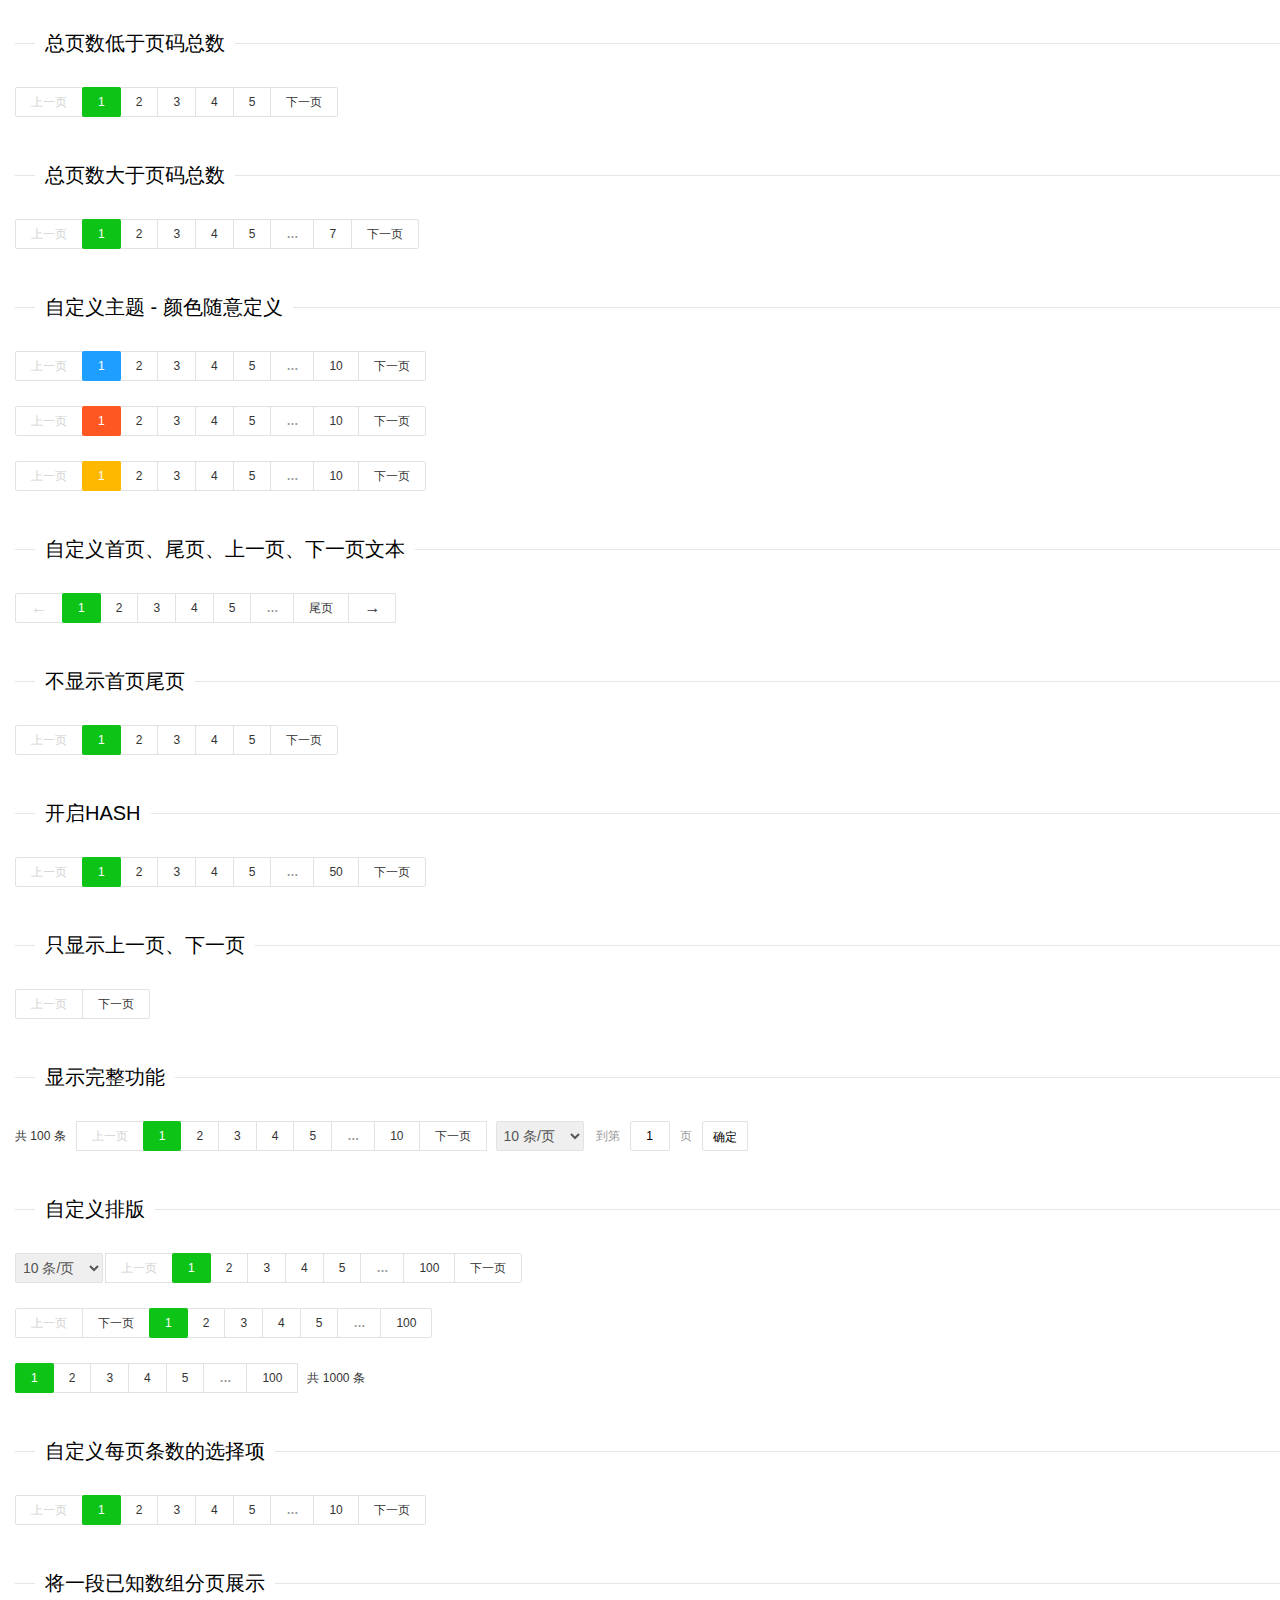
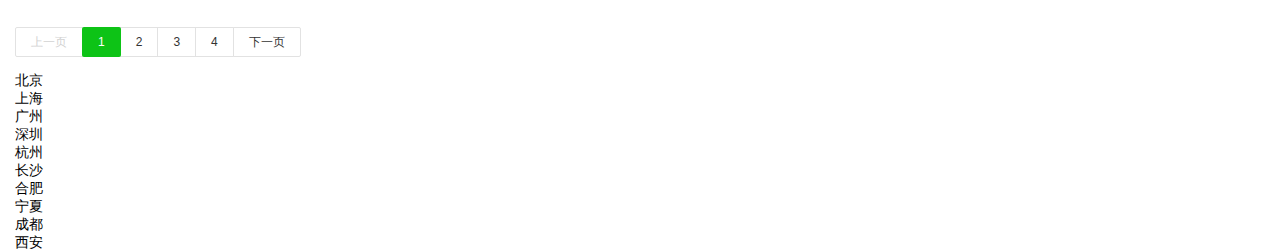
<file: target/SSMDemo/html/page.html>
<!DOCTYPE html>
<html>
  
  <head>
    <meta charset="UTF-8">
    <title>欢迎页面-L-admin1.0</title>
    <meta name="renderer" content="webkit">
    <meta http-equiv="X-UA-Compatible" content="IE=edge,chrome=1">
    <meta name="viewport" content="width=device-width,user-scalable=yes, minimum-scale=0.4, initial-scale=0.8,target-densitydpi=low-dpi" />
    <link rel="shortcut icon" href="/favicon.ico" type="image/x-icon" />
    <link rel="stylesheet" href="../css/font.css">
    <link rel="stylesheet" href="../css/xadmin.css">
    <script src="../js/jquery-3.3.1.js"></script>
    <script type="text/javascript" src="../lib/layui/layui.js" charset="utf-8"></script>
    <script type="text/javascript" src="../js/xadmin.js"></script>
    <!-- 让IE8/9支持媒体查询，从而兼容栅格 -->
    <!--[if lt IE 9]>
      <script src="https://cdn.staticfile.org/html5shiv/r29/html5.min.js"></script>
      <script src="https://cdn.staticfile.org/respond.js/1.4.2/respond.min.js"></script>
    <![endif]-->
  </head>
  
  <body  class=" layui-fluid"><fieldset class="layui-elem-field layui-field-title" style="margin-top: 30px;">
  <legend>总页数低于页码总数</legend>
</fieldset>
 
<div id="demo0"></div>
 
<fieldset class="layui-elem-field layui-field-title" style="margin-top: 30px;">
  <legend>总页数大于页码总数</legend>
</fieldset>
 
<div id="demo1"></div>
 
<fieldset class="layui-elem-field layui-field-title" style="margin-top: 30px;">
  <legend>自定义主题 - 颜色随意定义</legend>
</fieldset>
 
<div id="demo2"></div>
<div id="demo2-1"></div>
<div id="demo2-2"></div>
 
<fieldset class="layui-elem-field layui-field-title" style="margin-top: 30px;">
  <legend>自定义首页、尾页、上一页、下一页文本</legend>
</fieldset>
 
<div id="demo3"></div>
 
<fieldset class="layui-elem-field layui-field-title" style="margin-top: 30px;">
  <legend>不显示首页尾页</legend>
</fieldset>
 
<div id="demo4"></div>
 
<fieldset class="layui-elem-field layui-field-title" style="margin-top: 30px;">
  <legend>开启HASH</legend>
</fieldset>
 
<div id="demo5"></div>
 
<fieldset class="layui-elem-field layui-field-title" style="margin-top: 30px;">
  <legend>只显示上一页、下一页</legend>
</fieldset>
 
<div id="demo6"></div>
 
<fieldset class="layui-elem-field layui-field-title" style="margin-top: 30px;">
  <legend>显示完整功能</legend>
</fieldset>
 
<div id="demo7"></div>
 
<fieldset class="layui-elem-field layui-field-title" style="margin-top: 30px;">
  <legend>自定义排版</legend>
</fieldset>
 
<div id="demo8"></div>
<div id="demo9"></div>
<div id="demo10"></div>
 
<fieldset class="layui-elem-field layui-field-title" style="margin-top: 30px;">
  <legend>自定义每页条数的选择项</legend>
</fieldset>
 
<div id="demo11"></div>
 
 
 
<fieldset class="layui-elem-field layui-field-title" style="margin-top: 30px;">
  <legend>将一段已知数组分页展示</legend>
</fieldset>
 
<div id="demo20"></div>
<ul id="biuuu_city_list"></ul> 
 
          
<script src="../lib/layui/layui.js"></script>
<!-- 注意：如果你直接复制所有代码到本地，上述js路径需要改成你本地的 -->
<script>
layui.use(['laypage', 'layer'], function(){
  var laypage = layui.laypage
  ,layer = layui.layer;
  
  //总页数低于页码总数
  laypage.render({
    elem: 'demo0'
    ,count: 50 //数据总数
  });
  
  //总页数大于页码总数
  laypage.render({
    elem: 'demo1'
    ,count: 70 //数据总数
    ,jump: function(obj){
      console.log(obj)
    }
  });
  
  //自定义样式
  laypage.render({
    elem: 'demo2'
    ,count: 100
    ,theme: '#1E9FFF'
  });
  laypage.render({
    elem: 'demo2-1'
    ,count: 100
    ,theme: '#FF5722'
  });
  laypage.render({
    elem: 'demo2-2'
    ,count: 100
    ,theme: '#FFB800'
  });
  
  //自定义首页、尾页、上一页、下一页文本
  laypage.render({
    elem: 'demo3'
    ,count: 100
    ,first: '首页'
    ,last: '尾页'
    ,prev: '<em>←</em>'
    ,next: '<em>→</em>'
  });
  
  //不显示首页尾页
  laypage.render({
    elem: 'demo4'
    ,count: 100
    ,first: false
    ,last: false
  });
  
  //开启HASH
  laypage.render({
    elem: 'demo5'
    ,count: 500
    ,curr: location.hash.replace('#!fenye=', '') //获取hash值为fenye的当前页
    ,hash: 'fenye' //自定义hash值
  });
  
  //只显示上一页、下一页
  laypage.render({
    elem: 'demo6'
    ,count: 50
    ,layout: ['prev', 'next']
    ,jump: function(obj, first){
      if(!first){
        layer.msg('第 '+ obj.curr +' 页');
      }
    }
  });
  
  //完整功能
  laypage.render({
    elem: 'demo7'
    ,count: 100
    ,layout: ['count', 'prev', 'page', 'next', 'limit', 'refresh', 'skip']
    ,jump: function(obj){
      console.log(obj)
    }
  });
  
  //自定义排版
  laypage.render({
    elem: 'demo8'
    ,count: 1000
    ,layout: ['limit', 'prev', 'page', 'next']
  });
  laypage.render({
    elem: 'demo9'
    ,count: 1000
    ,layout: ['prev', 'next', 'page']
  });
  laypage.render({
    elem: 'demo10'
    ,count: 1000
    ,layout: ['page', 'count']
  });
  
  //自定义每页条数的选择项
  laypage.render({
    elem: 'demo11'
    ,count: 1000
    ,limit: 100
    ,limits: [100, 300, 500]
  });
  
  
  //将一段数组分页展示
  
  //测试数据
  var data = [
    '北京',
    '上海',
    '广州',
    '深圳',
    '杭州',
    '长沙',
    '合肥',
    '宁夏',
    '成都',
    '西安',
    '南昌',
    '上饶',
    '沈阳',
    '济南',
    '厦门',
    '福州',
    '九江',
    '宜春',
    '赣州',
    '宁波',
    '绍兴',
    '无锡',
    '苏州',
    '徐州',
    '东莞',
    '佛山',
    '中山',
    '成都',
    '武汉',
    '青岛',
    '天津',
    '重庆',
    '南京',
    '九江',
    '香港',
    '澳门',
    '台北'
  ];
  
  //调用分页
  laypage.render({
    elem: 'demo20'
    ,count: data.length
    ,jump: function(obj){
      //模拟渲染
      document.getElementById('biuuu_city_list').innerHTML = function(){
        var arr = []
        ,thisData = data.concat().splice(obj.curr*obj.limit - obj.limit, obj.limit);
        layui.each(thisData, function(index, item){
          arr.push('<li>'+ item +'</li>');
        });
        return arr.join('');
      }();
    }
  });
  
});
</script>
</body>

</html>
</file>
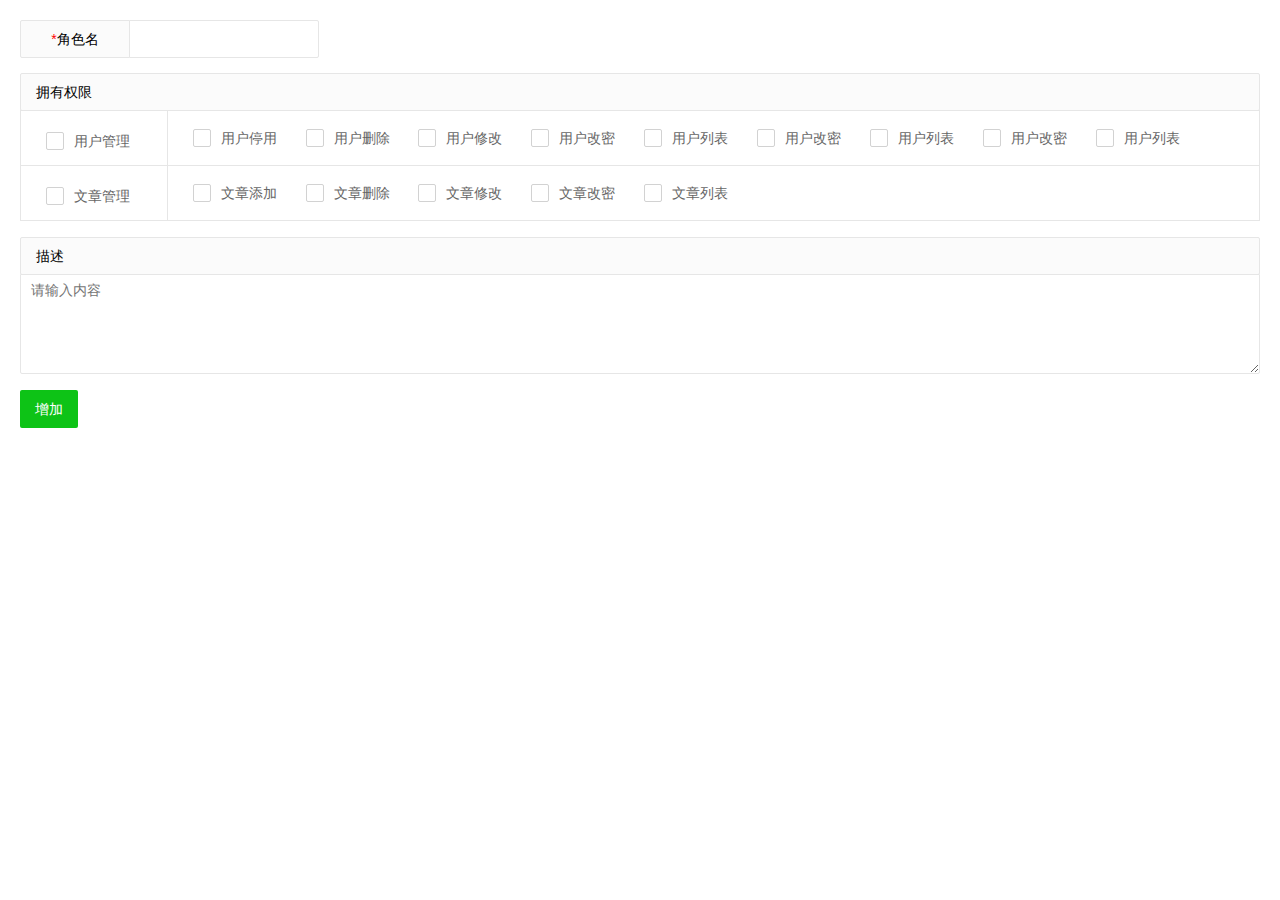
<file: target/SSMDemo/html/role-add.html>
<!DOCTYPE html>
<html>
  
  <head>
    <meta charset="UTF-8">
    <title>欢迎页面-L-admin1.0</title>
    <meta name="renderer" content="webkit">
    <meta http-equiv="X-UA-Compatible" content="IE=edge,chrome=1">
    <meta name="viewport" content="width=device-width,user-scalable=yes, minimum-scale=0.4, initial-scale=0.8,target-densitydpi=low-dpi" />
    <link rel="shortcut icon" href="/favicon.ico" type="image/x-icon" />
    <link rel="stylesheet" href="../css/font.css">
    <link rel="stylesheet" href="../css/xadmin.css">
    <script src="../js/jquery-3.3.1.js"></script>
    <script type="text/javascript" src="../lib/layui/layui.js" charset="utf-8"></script>
    <script type="text/javascript" src="../js/xadmin.js"></script>
    <!-- 让IE8/9支持媒体查询，从而兼容栅格 -->
    <!--[if lt IE 9]>
      <script src="https://cdn.staticfile.org/html5shiv/r29/html5.min.js"></script>
      <script src="https://cdn.staticfile.org/respond.js/1.4.2/respond.min.js"></script>
    <![endif]-->
  </head>
  
  <body>
    <div class="x-body">
        <form action="" method="post" class="layui-form layui-form-pane">
                <div class="layui-form-item">
                    <label for="name" class="layui-form-label">
                        <span class="x-red">*</span>角色名
                    </label>
                    <div class="layui-input-inline">
                        <input type="text" id="name" name="name" required lay-verify="required"
                        autocomplete="off" class="layui-input">
                    </div>
                </div>
                <div class="layui-form-item layui-form-text">
                    <label class="layui-form-label">
                        拥有权限
                    </label>
                    <table  class="layui-table layui-input-block">
                        <tbody>
                            <tr>
                                <td>
                                    <input type="checkbox" name="like1[write]" lay-skin="primary" title="用户管理">
                                </td>
                                <td>
                                    <div class="layui-input-block">
                                        <input name="id[]" lay-skin="primary" type="checkbox" title="用户停用" value="2"> 
                                        <input name="id[]" lay-skin="primary" type="checkbox" value="2" title="用户删除"> 
                                        <input name="id[]" lay-skin="primary" type="checkbox" value="2" title="用户修改"> 
                                        <input name="id[]" lay-skin="primary" type="checkbox" value="2" title="用户改密"> 
                                        <input name="id[]" lay-skin="primary" type="checkbox" value="2" title="用户列表">
                                        <input name="id[]" lay-skin="primary" type="checkbox" value="2" title="用户改密"> 
                                        <input name="id[]" lay-skin="primary" type="checkbox" value="2" title="用户列表">
                                        <input name="id[]" lay-skin="primary" type="checkbox" value="2" title="用户改密"> 
                                        <input name="id[]" lay-skin="primary" type="checkbox" value="2" title="用户列表"> 
                                    </div>
                                </td>
                            </tr>
                            <tr>
                                <td>
                                   
                                    <input name="id[]" lay-skin="primary" type="checkbox" value="2" title="文章管理">
                                </td>
                                <td>
                                    <div class="layui-input-block">
                                        <input name="id[]" lay-skin="primary" type="checkbox" value="2" title="文章添加"> 
                                        <input name="id[]" lay-skin="primary" type="checkbox" value="2" title="文章删除"> 
                                        <input name="id[]" lay-skin="primary" type="checkbox" value="2" title="文章修改"> 
                                        <input name="id[]" lay-skin="primary" type="checkbox" value="2" title="文章改密"> 
                                        <input name="id[]" lay-skin="primary" type="checkbox" value="2" title="文章列表"> 
                                    </div>
                                </td>
                            </tr>
                        </tbody>
                    </table>
                </div>
                <div class="layui-form-item layui-form-text">
                    <label for="desc" class="layui-form-label">
                        描述
                    </label>
                    <div class="layui-input-block">
                        <textarea placeholder="请输入内容" id="desc" name="desc" class="layui-textarea"></textarea>
                    </div>
                </div>
                <div class="layui-form-item">
                <button class="layui-btn" lay-submit="" lay-filter="add">增加</button>
              </div>
            </form>
    </div>
    <script>
        layui.use(['form','layer'], function(){
            $ = layui.jquery;
          var form = layui.form
          ,layer = layui.layer;
        
          //自定义验证规则
          form.verify({
            nikename: function(value){
              if(value.length < 5){
                return '昵称至少得5个字符啊';
              }
            }
            ,pass: [/(.+){6,12}$/, '密码必须6到12位']
            ,repass: function(value){
                if($('#L_pass').val()!=$('#L_repass').val()){
                    return '两次密码不一致';
                }
            }
          });

          //监听提交
          form.on('submit(add)', function(data){
            console.log(data);
            //发异步，把数据提交给php
            layer.alert("增加成功", {icon: 6},function () {
                // 获得frame索引
                var index = parent.layer.getFrameIndex(window.name);
                //关闭当前frame
                parent.layer.close(index);
            });
            return false;
          });
          
          
        });
    </script>
  </body>

</html>
</file>
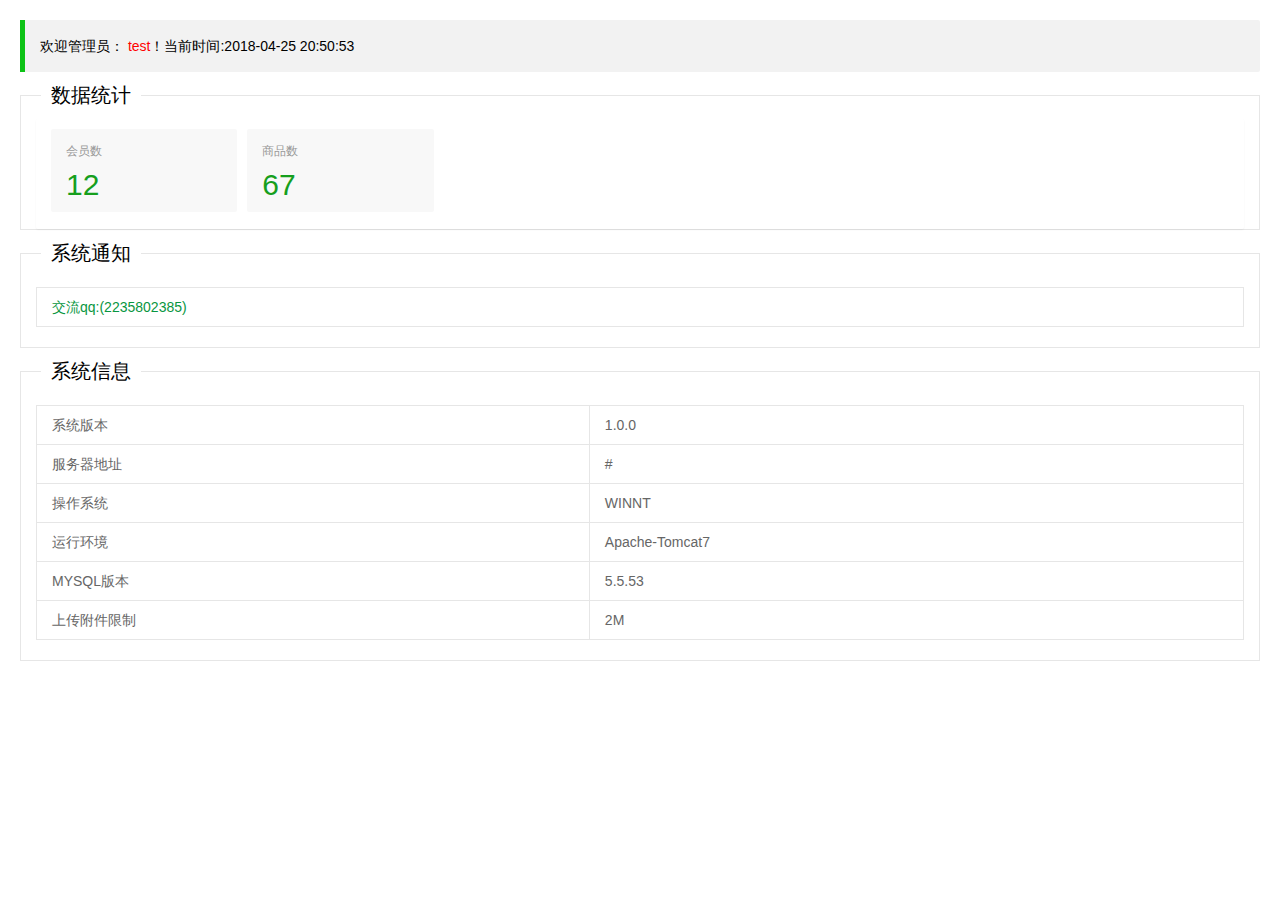
<file: target/SSMDemo/html/welcome.html>
<!DOCTYPE html>
<html>
<head>
    <meta charset="UTF-8">
    <title>欢迎页面-admin1.0</title>
    <meta name="renderer" content="webkit">
    <meta http-equiv="X-UA-Compatible" content="IE=edge,chrome=1">
    <meta name="viewport" content="width=device-width,user-scalable=yes, minimum-scale=0.4, initial-scale=0.8,target-densitydpi=low-dpi" />
    <link rel="shortcut icon" href="/favicon.ico" type="image/x-icon" />
    <link rel="stylesheet" href="../css/font.css">
    <link rel="stylesheet" href="../css/xadmin.css">
    <script src="../js/jquery-3.3.1.js"></script>
</head>
<body>
<div class="x-body layui-anim layui-anim-up">
    <blockquote class="layui-elem-quote">欢迎管理员：
        <span class="x-red">test</span>！当前时间:2018-04-25 20:50:53</blockquote>
    <fieldset class="layui-elem-field">
        <legend>数据统计</legend>
        <div class="layui-field-box">
            <div class="layui-col-md12">
                <div class="layui-card">
                    <div class="layui-card-body">
                        <div class="layui-carousel x-admin-carousel x-admin-backlog" lay-anim="" lay-indicator="inside" lay-arrow="none" style="width: 100%; height: 90px;">
                            <div carousel-item="">
                                <ul class="layui-row layui-col-space10 layui-this">
                                    <li class="layui-col-xs2">
                                        <a href="javascript:;" class="x-admin-backlog-body">
                                            <h3>会员数</h3>
                                            <p>
                                                <cite>12</cite>
                                            </p>
                                        </a>
                                    </li>

                                    <li class="layui-col-xs2">
                                        <a href="javascript:;" class="x-admin-backlog-body">
                                            <h3>商品数</h3>
                                            <p>
                                                <cite>67</cite></p>
                                        </a>
                                    </li>
                                </ul>
                            </div>
                        </div>
                    </div>
                </div>
            </div>
        </div>
    </fieldset>
    <fieldset class="layui-elem-field">
        <legend>系统通知</legend>
        <div class="layui-field-box">
            <table class="layui-table" lay-skin="line">
                <tbody>
                <tr>
                    <td >
                        <a class="x-a" href="/" target="_blank">交流qq:(2235802385)</a>
                    </td>
                </tr>
                </tbody>
            </table>
        </div>
    </fieldset>
    <fieldset class="layui-elem-field">
        <legend>系统信息</legend>
        <div class="layui-field-box">
            <table class="layui-table">
                <tbody>
                <tr>
                    <th>系统版本</th>
                    <td>1.0.0</td></tr>
                <tr>
                    <th>服务器地址</th>
                    <td>#</td></tr>
                <tr>
                    <th>操作系统</th>
                    <td>WINNT</td></tr>
                <tr>
                    <th>运行环境</th>
                    <td>Apache-Tomcat7</td></tr>
                <tr>
                    <th>MYSQL版本</th>
                    <td>5.5.53</td></tr>
                <tr>
                    <th>上传附件限制</th>
                    <td>2M</td></tr>
                </tbody>
            </table>
        </div>
    </fieldset>
</div>
</body>
</html>
</file>
<file: target/SSMDemo/css/font.css>
@font-face {
  font-family: 'iconfont';
  src: url('../fonts/iconfont.eot');
  src: url('../fonts/iconfont.eot?#iefix') format('embedded-opentype'),
  url('../fonts/iconfont.woff') format('woff'),
  url('../fonts/iconfont.ttf') format('truetype');
}
.iconfont{
  font-family:"iconfont" !important;
  font-size:15px;font-style:normal;
  -webkit-font-smoothing: antialiased;
  -webkit-text-stroke-width: 0.2px;
  -moz-osx-font-smoothing: grayscale;
}
</file>
<file: target/SSMDemo/css/xadmin.css>
@charset "utf-8";
@import url(../lib/layui/css/layui.css);
*{
    margin: 0px;
    padding: 0px;
    font-family: "microsoft yahei","Helvetica Neue", Helvetica, Arial, sans-serif;
}
a{
    text-decoration: none;
}
html{
    width: 100%;
    height: 100%;
    overflow-x:hidden; 
    overflow-y:auto;
}
body{
    width: 100%;
    min-height: 100%;
}
.login-bg{
    background: #eeeeee;
    background-size: cover;
    overflow: hidden;
}
.form-wrap{background:#f8f8f8; margin-top:15px;}
.login{
    margin: 120px auto 0 auto;
    min-height: 420px;
    max-width: 420px;
    padding: 40px;
    background-color: #ffffff;
    margin-left: auto;
    margin-right: auto;
    border-radius: 4px;
    /* overflow-x: hidden; */
    box-sizing: border-box;
}
.login a.logo{
    display: block;
    height: 58px;
    width: 167px;
    margin: 0 auto 30px auto;
    background-size: 167px 42px;
}
.login .message {
    margin: 10px 0 0 0;
    padding: 18px 10px 18px 60px;
    background: #0dc316;
    position: relative;
    color: #fff;
    font-size: 16px;
}
.login #darkbannerwrap {
/*    background: url(../images/aiwrap.png);
*/  width: 18px;
    height: 10px;
    margin: 0 0 20px -58px;
    position: relative;
}

.login input[type=text],
.login input[type=file],
.login input[type=password],
.login input[type=email], select {
    border: 1px solid #DCDEE0;
    vertical-align: middle;
    border-radius: 3px;
    height: 50px;
    padding: 0px 16px;
    font-size: 14px;
    color: #555555;
    outline:none;
    width:100%;
    box-sizing: border-box;
}
.login input[type=text]:focus,
.login input[type=file]:focus,
.login input[type=password]:focus,
.login input[type=email]:focus, select:focus {
    border: 1px solid #27A9E3;
}
.login input[type=submit],
.login input[type=button]{
    display: inline-block;
    vertical-align: middle;
    padding: 12px 24px;
    margin: 0px;
    font-size: 18px;
    line-height: 24px;
    text-align: center;
    white-space: nowrap;
    vertical-align: middle;
    cursor: pointer;
    color: #ffffff;
    background-color: #189F92;
    border-radius: 3px;
    border: none;
    -webkit-appearance: none;
    outline:none;
    width:100%;
}
.login hr {
    background: #fff;
}
.login hr.hr15 {
    height: 15px;
    border: none;
    margin: 0px;
    padding: 0px;
    width: 100%;
}
.login hr.hr20 {
    height: 20px;
    border: none;
    margin: 0px;
    padding: 0px;
    width: 100%;
}
.x-body{
    padding: 20px;
}
.x-nav{
    padding: 0 20px;
    position: relative;
    z-index: 99;
    border-bottom: 1px solid #e5e5e5;
    line-height: 39px;
    height: 39px;
    overflow: hidden;
}
xblock{
    display: block;
    margin-bottom: 10px;
    padding: 5px ;
	padding-left:6px;
	padding-right:15px;
    line-height: 22px;
    /* border-left: 5px solid #15c142; */
    border-radius: 0 2px 2px 0;
    background-color: #f2f2f2;
}
.x-right{
  float: right;
}
.x-so{
    /*text-align: center;*/
    /*background: #f2f2f2 url() 0 0 no-repeat;*/
    margin-bottom: 20px;
}
.x-so input.layui-input{
    width: 150px;
}
.x-so .layui-form-label{
    display: inline-block;
}
.x-so input.layui-input,.x-so input.layui-btn{
    display: inline-block;
}
.x-red{
    color: red;
}
.x-a{
    color: #099641;
}
.x-a:hover{
    color: #077e37;
}
.x-sort{
    height: 30px;
}
.x-show{
    cursor: pointer;
}
.layui-form-switch{
    margin-top: 0px;
}
.layui-input:focus, .layui-textarea:focus {
    border-color: #15c142!important;
}

.page{
    margin-top: 20px;
    text-align: center;

}
.page a{
    display: inline-block;
    background: #f5f5f5;
    color: #888;
    padding: 10px 13px;
    min-width: 15px;
	transition:background-color ease .5s;
	font-family:"microsoft yahei";
	border-radius:3px;

}
.page span{
    display: inline-block;
    padding: 10px 10px;
    min-width: 15px;
}
.page span.current{
    display: inline-block;
    background: #15c142;
    color: #fff;
     padding: 10px 13px;
    min-width: 15px;
	border-radius:3px;
}
.page .pagination li{
    display: inline-block;
    margin-right: 5px;
    text-align: center;
}
.page .pagination li.active span{
    background: #15c142;
    color: #fff;

}

/*登录样式*/
/*头部*/
.container{
    width: 100%;
    height: 55px;
    background-color:#111;
    border-bottom: 1px solid rgba(0, 0, 0, 0.8);
}
.container .logo a{
    float: left;
    color: #fff;
    font-size: 18px;
    padding-left: 20px;
    line-height: 50px;
    width: 200px;
	transition:background-color ease .3s
}
.container .right{
    background-color:rgba(0,0,0,0);
    float: right;
	transition:background-color ease .3s

}
.container .left_open{
    height: 55px;
    float: left;
}
.container .left_open i{
    display: block;
    background: rgba(255,255,255,0.1);
    color: #fff;
    width: 32px;
    height: 32px;
    line-height: 32px;
    border-radius: 3px;
    text-align: center;
    margin-top: 10px;
    cursor: pointer;
	 transition:background-color ease .3s
}
.container .left_open i:hover{
    background: rgba(255,255,255,0.3);
}

.container .left{
    background-color:rgba(0,0,0,0);
    float: left;

}
.container .layui-nav-item{
    line-height: 50px;
}
.container .layui-nav-more{
    top: 25px;
}
.container .layui-nav-child{
    top: 50px;
}
.container .layui-nav-child i{
    margin-right: 10px;
}
.layui-nav .layui-nav-item a{
    color: #ccc;
    cursor: pointer;
}
.layui-nav .layui-nav-item >a:hover{
    color: #fff;
    cursor: pointer;
}
.layui-nav .layui-nav-child a{
    color: #333;
    cursor: pointer;
}
.left-nav{
    position: absolute;
    top: 51px;
    bottom: 0px;
    left: 0;
    z-index: 2;
    padding-top: 10px;
    background-color: #222324;
    width: 220px;
    max-width: 220px;
    overflow: hidden;
    border-right: 1px solid #131e26;

    /*width: 0px;*/
}
.left-nav #nav > li{
	line-height:30px;
	border-left:4px solid #222324;
	transition:background-color ease .3s
}
.left-nav #nav > li:hover {
	background:#181818;
	border-left:4px solid #42b8f1;
}
.left-nav #nav > li.open {
	border-left:4px solid #42b8f1;
	background:#181818;
}


.left-nav #nav li  a:hover {
    color: white;
}
.left-nav #nav .current{
	background:#41b8f0;
}
.left-nav #nav li a{
    font-size: 14px;
    padding: 12px 15px 12px 20px;
    display: block;
    cursor: pointer;
	color:#8e8e8e;
	transition:background-color ease .3s;
}

.left-nav #nav li a cite{
    font-size: 14px;
}

.left-nav #nav li .sub-menu{
    display: none;
}
.left-nav #nav li .opened{
    display: block;
	background:#454648;
}
.left-nav #nav li .opened:hover{
    /*background: #fff url() 0 0 no-repeat;*/
}
.left-nav #nav li .opened .current{
}
.left-nav #nav li .sub-menu li{
	background:#181818;
	 transition:background-color ease .3s
    /*color: blue;*/
     /*background: #fff url() 0 0 no-repeat;*/
}
.left-nav #nav li .sub-menu li:hover{
	background:#303235;
    /*color: blue;*/
     /*background: #fff url() 0 0 no-repeat;*/
}
.left-nav #nav li .sub-menu li a{
    padding: 10px 15px 10px 30px;
    font-size: 14px;
    cursor: pointer;
	color:#8e8e8e;
}
.left-nav #nav li .sub-menu li .sub-menu li a{
    padding-left: 45px;
}
/*点击当前菜单显示效果*/
.menu-current {
	background:#282b33!important;
}
.menu-current > a{
	color:#fff!important;
}
.left-nav #nav li .sub-menu li a:hover{
    color: #fff;
}
.left-nav #nav li .sub-menu li a i{
    font-size: 12px;
}
.left-nav #nav li a i{
    padding-right: 10px;
	padding-top:8px;
    line-height: 14px;
}
.left-nav #nav li .nav_right{
    float: right;
    font-size: 16px;
}
.page a:hover{ color:#fff; background:#969696; }
.x-slide_left {
    width: 17px;
    height: 61px;
    /*background: url(../images/icon.png) 0 0 no-repeat;*/
    position: absolute;
    top: 200px;
    left: 221px;
    cursor: pointer;
    z-index: 3;
}
.page-content{
    position: absolute;
    top: 51px;
    right: 0;
    bottom: 0px;
    left: 221px;
    overflow: hidden;
    z-index: 1;
}
.page-content-bg{
    position: absolute;
    top: 46px;
    right: 0;
    bottom: 42px;
    left: 221px;
    background: rgba(0,0,0,0.5); url() 0 0 no-repeat;
    overflow: hidden;
    z-index: 100;
    display: none;
}

.page-content .tab{
    height: 100%;
    width: 100%;
    background: #EFEEF0;
    margin: 0px;
}
.page-content .layui-tab-title{
    /*padding-top: 5px;*/
    height: 35px;
    background: #EFEEF0;
    position: relative;
    z-index: 100;
}
.page-content .layui-tab-title li.home i{
    padding-right: 5px;
}
.page-content .layui-tab-title li.home .layui-tab-close{
    display: none;
}
.page-content .layui-tab-title li{
    line-height: 35px;
}
.page-content .layui-tab-title .layui-this:after{
    height: 36px;
}
.page-content .layui-tab-title li .layui-tab-close{
    border-radius: 50%;
}
.page-content .layui-tab-title .layui-this{
    background: #fff;
}
.page-content .layui-tab-bar{
    height:34px;
    line-height: 35px;
}
.page-content .layui-tab-content{
    position: absolute;
    top: 36px;
    bottom: 0px;
    width: 100%;
    background: #fff;
    padding: 0px;
    overflow: hidden;
}
.page-content .layui-tab-content .layui-tab-item{
    width: 100%;
    height: 100%;
    
}
.page-content .layui-tab-content .layui-tab-item iframe{
    width: 100%;
    height: 100%;

}
.x-admin-carousel,.layui-carousel,.x-admin-carousel>[carousel-item]>* {
    background-color:#fff
}

.x-admin-backlog .x-admin-backlog-body {
    display:block;
    padding:10px 15px;
    background-color:#f8f8f8;
    color:#999;
    border-radius:2px;
    transition:all .3s;
    -webkit-transition:all .3s
}
.x-admin-backlog-body h3 {
    padding-bottom:10px;
    font-size:12px
}
.x-admin-backlog-body p cite {
    font-style:normal;
    font-size:30px;
    font-weight:300;
    color:#169f1d;
}
.x-admin-backlog-body:hover {
    background-color:#CFCFCF;
    color:#888
}

.welcome-footer{padding: 30px 0; line-height: 30px; text-align: center; background-color: #eee; color: #666; font-weight: 300;}
body .layui-layout-admin .footer-demo{height: auto; padding: 15px 0; line-height: 26px;}
.welcome-footer a{padding: 0 5px;}

table th, table td {
    word-break: break-all;
}

.footer{
    position: fixed;
    bottom: 0px;
    width: 100%;
    background-color: #323436;
	text-align:center;
	font-size:12px;
    border-top: 1px solid rgba(0, 0, 0, 0.1);
    line-height: 41px;
    color: #666;
    /*padding-left: 10px;*/
}
.footer .copyright{
    margin-left: 10px;
}


@media screen and (max-width: 768px){
    .fast-add{
        display: none;
    }
    .layui-nav .to-index{
        display: none;
    }
    .container .logo a{
        width: 140px;
    }
    .container .left_open {
        /*float: right;*/
    }
    .left-nav{
        left: -221px;
    }
    .page-content{
        left: 0px;
    }
    .page-content .layui-tab-content .layui-tab-item{
        -webkit-overflow-scrolling: touch; 
        overflow-y: scroll; 
    }
    .x-so input.layui-input{
        width: 100%;
        margin: 10px;
    }
}
</file>
